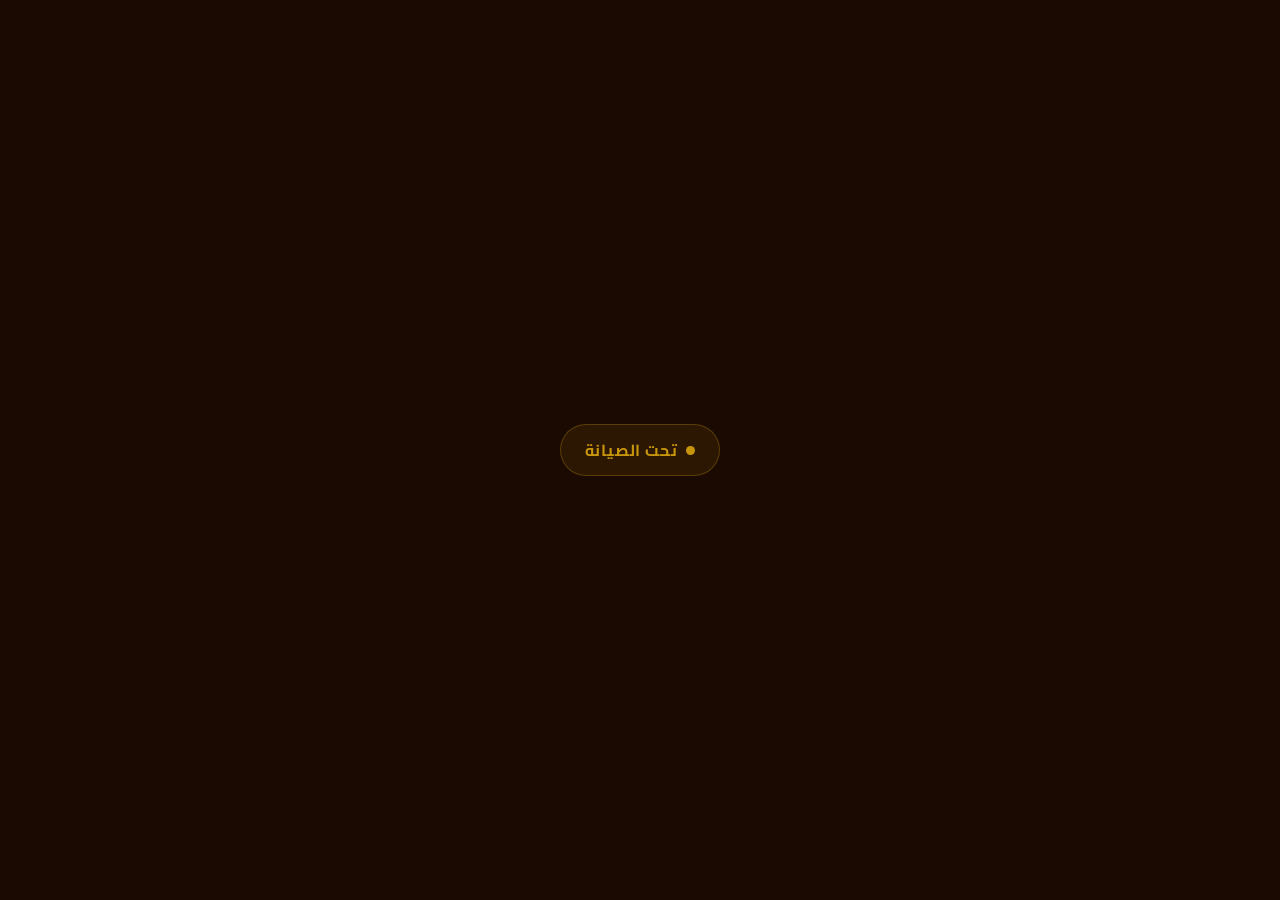
<file: index.html>
<!DOCTYPE html>
<html lang="ar" dir="rtl">
<head>
  <meta charset="UTF-8">
  <meta name="viewport" content="width=device-width, initial-scale=1.0">
  <title>واحة اليمن</title>
  <link href="https://fonts.googleapis.com/css2?family=Cairo:wght@700&display=swap" rel="stylesheet">
  <style>
    * { margin: 0; padding: 0; box-sizing: border-box; }
    body {
      background: #1a0a02;
      min-height: 100vh;
      display: flex;
      align-items: center;
      justify-content: center;
      font-family: 'Cairo', sans-serif;
    }
    .badge {
      display: inline-flex;
      align-items: center;
      gap: 9px;
      background: rgba(200,150,12,0.1);
      border: 1px solid rgba(200,150,12,0.3);
      border-radius: 30px;
      padding: 10px 24px;
      font-size: 1rem;
      color: #C8960C;
      font-weight: 700;
      letter-spacing: 0.05em;
    }
    .dot {
      width: 9px;
      height: 9px;
      border-radius: 50%;
      background: #C8960C;
      animation: pulse 1.8s ease-in-out infinite;
    }
    @keyframes pulse {
      0%, 100% { opacity: 1; transform: scale(1); }
      50%       { opacity: 0.3; transform: scale(0.6); }
    }
  </style>
</head>
<body>
  <div class="badge">
    <span class="dot"></span>
    تحت الصيانة
  </div>
</body>
</html>
</file>
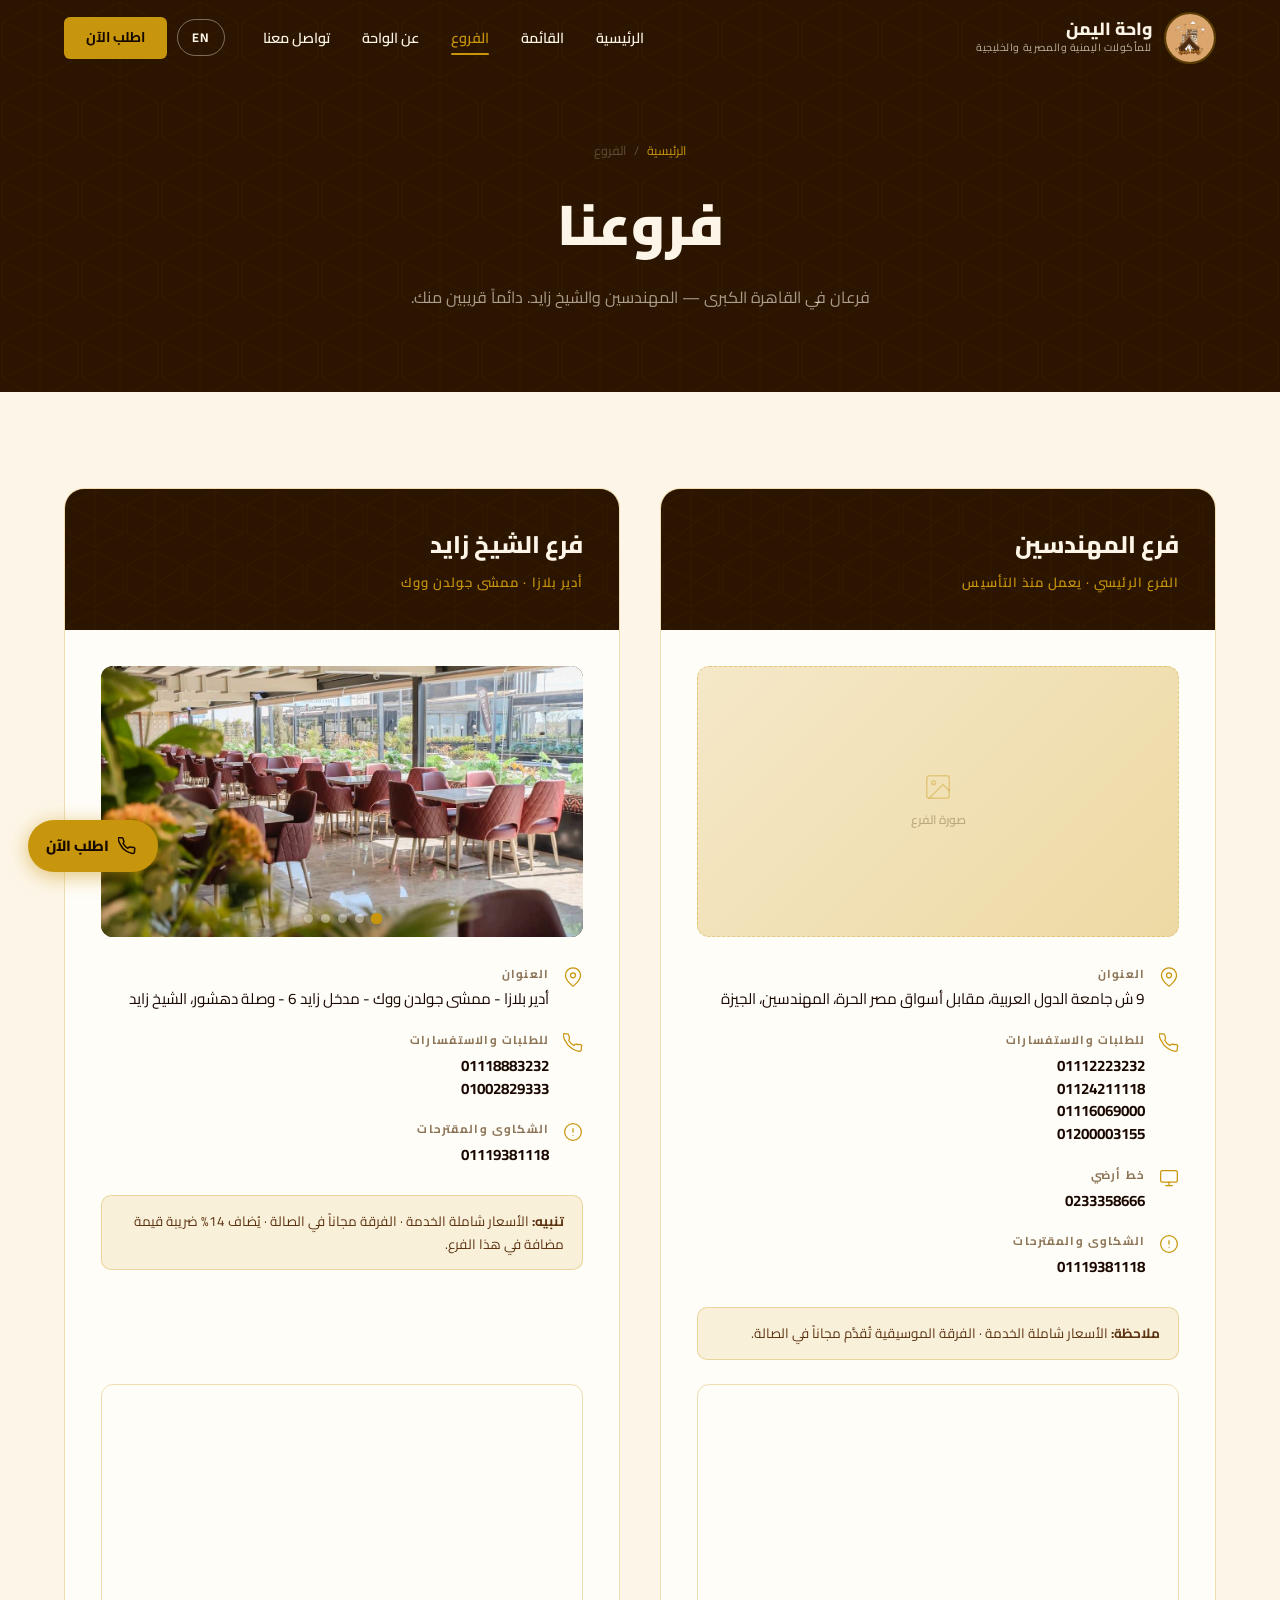
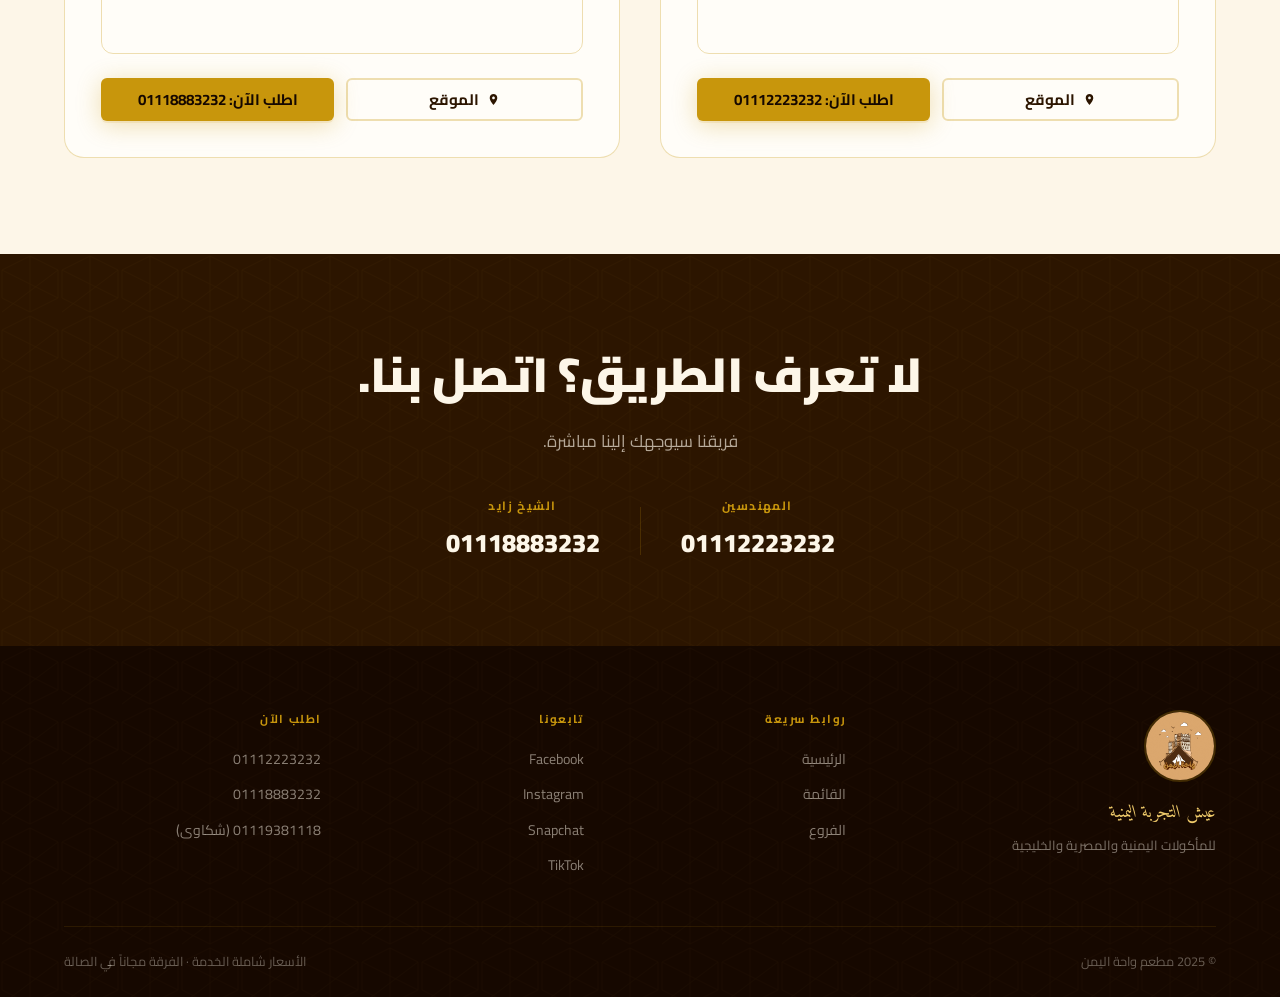
<file: branches.html>
<!DOCTYPE html>
<html lang="ar" dir="rtl">
<head>
  <meta charset="UTF-8">
  <meta name="viewport" content="width=device-width, initial-scale=1.0">
  <meta name="description" content="فروع واحة اليمن — فرع المهندسين والشيخ زايد. عناوين وأرقام هواتف واتجاهات خرائط.">
  <meta property="og:title" content="فروع واحة اليمن - Wahet Al Yemen Branches">
  <meta property="og:description" content="فرعان في القاهرة الكبرى — المهندسين والشيخ زايد. عناوين وأرقام هواتف وخرائط.">
  <meta property="og:type" content="restaurant">
  <meta property="og:url" content="https://wahetalyemen.github.io/wy/branches.html">
  <meta property="og:image" content="https://wahetalyemen.github.io/wy/photos/5.jpeg">
  <meta property="og:image:alt" content="واحة اليمن - مطعم المأكولات اليمنية والمصرية والخليجية">
  <meta property="og:site_name" content="واحة اليمن - Wahet Al Yemen">
  <meta name="twitter:card" content="summary">
  <meta name="twitter:image" content="https://wahetalyemen.github.io/wy/photos/5.jpeg">
  <title>الفروع — واحة اليمن</title>
  <link rel="preconnect" href="https://fonts.googleapis.com">
  <link rel="preconnect" href="https://fonts.gstatic.com" crossorigin>
  <link href="https://fonts.googleapis.com/css2?family=Cairo:wght@300;400;500;600;700;800;900&family=Amiri:wght@400;700&display=swap" rel="stylesheet">
  <link rel="stylesheet" href="css/style.css">
</head>
<body>

  <!-- NAVBAR -->
  <nav class="navbar scrolled" id="navbar">
    <div class="container nav-container">
      <a href="index.html" class="nav-logo">
        <img src="brand_assets/263050197_102917078909985_2041387502624040699_n (1).jpg" alt="واحة اليمن" class="logo-img">
        <div class="logo-text">
          <span class="logo-name" data-en="Wahet Al Yemen">واحة اليمن</span>
          <span class="logo-sub" data-en="Yemeni · Egyptian · Gulf">للمأكولات اليمنية والمصرية والخليجية</span>
        </div>
      </a>
      <ul class="nav-links">
        <li><a href="index.html" class="nav-link" data-en="Home">الرئيسية</a></li>
        <li><a href="menu.html" class="nav-link" data-en="Menu">القائمة</a></li>
        <li><a href="branches.html" class="nav-link active" data-en="Branches">الفروع</a></li>
        <li><a href="index.html#about" class="nav-link" data-en="About">عن الواحة</a></li>
        <li><a href="index.html#contact" class="nav-link" data-en="Contact">تواصل معنا</a></li>
      </ul>
      <div class="nav-actions">
        <button class="lang-toggle" id="langToggle">EN</button>
        <a href="tel:01112223232" class="nav-cta" data-en="Order Now" data-order-modal>اطلب الآن</a>
        <button class="hamburger" id="hamburger" aria-label="القائمة">
          <span></span><span></span><span></span>
        </button>
      </div>
    </div>
    <div class="mobile-menu" id="mobileMenu">
      <ul class="mobile-nav-links">
        <li><a href="index.html" data-en="Home">الرئيسية</a></li>
        <li><a href="menu.html" data-en="Menu">القائمة</a></li>
        <li><a href="branches.html" data-en="Branches">الفروع</a></li>
        <li><a href="index.html#about" data-en="About">عن الواحة</a></li>
        <li><a href="index.html#contact" data-en="Contact">تواصل معنا</a></li>
      </ul>
      <div class="mobile-nav-cta">
        <a href="tel:01112223232" class="btn btn-gold">المهندسين: 01112223232</a>
        <a href="tel:01118883232" class="btn btn-outline">الشيخ زايد: 01118883232</a>
      </div>
    </div>
  </nav>

  <!-- PAGE HERO -->
  <div class="page-hero">
    <div class="page-hero-content container">
      <div class="page-hero-breadcrumb">
        <a href="index.html" data-en="Home">الرئيسية</a>
        <span>/</span>
        <span data-en="Branches">الفروع</span>
      </div>
      <h1 data-en="Our Branches">فروعنا</h1>
      <p data-en="Two locations across Greater Cairo — Mohandessin and Sheikh Zayed. Always close to you.">فرعان في القاهرة الكبرى — المهندسين والشيخ زايد. دائماً قريبين منك.</p>
    </div>
  </div>

  <!-- BRANCHES CONTENT -->
  <section class="section branches-page">
    <div class="container">

      <div class="branches-full-grid">

        <!-- BRANCH 1: MOHANDESSIN -->
        <div class="branch-full-card">
          <div class="branch-full-header">
            <h2 data-en="Mohandessin Branch">فرع المهندسين</h2>
            <p class="branch-full-sub" data-en="Main Branch · Operating Since Founding">الفرع الرئيسي · يعمل منذ التأسيس</p>
          </div>
          <div class="branch-full-body">
            <div class="branch-photo-slot" style="margin-bottom:28px">
              <div class="branch-photo-placeholder">
                <svg width="32" height="32" viewBox="0 0 24 24" fill="none" stroke="currentColor" stroke-width="1.2" stroke-linecap="round" stroke-linejoin="round"><rect x="3" y="3" width="18" height="18" rx="2"/><circle cx="8.5" cy="8.5" r="1.5"/><polyline points="21 15 16 10 5 21"/></svg>
                <span data-en="Branch Photo">صورة الفرع</span>
              </div>
            </div>

            <div class="branch-info-list">
              <div class="branch-info-item">
                <svg width="20" height="20" viewBox="0 0 24 24" fill="none" stroke="currentColor" stroke-width="1.5" stroke-linecap="round" stroke-linejoin="round"><path d="M21 10c0 7-9 13-9 13s-9-6-9-13a9 9 0 0118 0z"/><circle cx="12" cy="10" r="3"/></svg>
                <div>
                  <strong data-en="Address">العنوان</strong>
                  <span data-en="9 Arab League St., opposite Free Egypt Markets, Mohandessin, Giza">9 ش جامعة الدول العربية، مقابل أسواق مصر الحرة، المهندسين، الجيزة</span>
                </div>
              </div>

              <div class="branch-info-item">
                <svg width="20" height="20" viewBox="0 0 24 24" fill="none" stroke="currentColor" stroke-width="1.5" stroke-linecap="round" stroke-linejoin="round"><path d="M22 16.92v3a2 2 0 01-2.18 2 19.79 19.79 0 01-8.63-3.07A19.5 19.5 0 013.07 9.81a19.79 19.79 0 01-3.07-8.67A2 2 0 012 1h3a2 2 0 012 1.72c.13.96.36 1.9.7 2.81a2 2 0 01-.45 2.11L6.91 8.92a16 16 0 006.17 6.17l1.27-1.27a2 2 0 012.11-.45c.91.34 1.85.57 2.81.7A2 2 0 0122 16.92z"/></svg>
                <div>
                  <strong data-en="Order & Inquiries">للطلبات والاستفسارات</strong>
                  <a href="tel:01112223232">01112223232</a>
                  <a href="tel:01124211118">01124211118</a>
                  <a href="tel:01116069000">01116069000</a>
                  <a href="tel:01200003155">01200003155</a>
                </div>
              </div>

              <div class="branch-info-item">
                <svg width="20" height="20" viewBox="0 0 24 24" fill="none" stroke="currentColor" stroke-width="1.5" stroke-linecap="round" stroke-linejoin="round"><rect x="2" y="3" width="20" height="14" rx="2"/><line x1="8" y1="21" x2="16" y2="21"/><line x1="12" y1="17" x2="12" y2="21"/></svg>
                <div>
                  <strong data-en="Landline">خط أرضي</strong>
                  <a href="tel:0233358666">0233358666</a>
                </div>
              </div>

              <div class="branch-info-item">
                <svg width="20" height="20" viewBox="0 0 24 24" fill="none" stroke="currentColor" stroke-width="1.5" stroke-linecap="round" stroke-linejoin="round"><circle cx="12" cy="12" r="10"/><line x1="12" y1="8" x2="12" y2="12"/><line x1="12" y1="16" x2="12.01" y2="16"/></svg>
                <div>
                  <strong data-en="Complaints & Suggestions">الشكاوى والمقترحات</strong>
                  <a href="tel:01119381118">01119381118</a>
                </div>
              </div>
            </div>

            <div class="branch-note-box">
              <strong data-en="Please note:">ملاحظة:</strong>
              <span data-en=" Prices include service · Live band provided free in the dining hall."> الأسعار شاملة الخدمة · الفرقة الموسيقية تُقدَّم مجاناً في الصالة.</span>
            </div>

            <div class="map-embed">
              <iframe
                src="https://www.google.com/maps/embed?pb=!1m18!1m12!1m3!1d3453.68!2d31.1956167!3d30.0472196!2m3!1f0!2f0!3f0!3m2!1i1024!2i768!4f13.1!3m3!1m2!1s0x145841615701e7ad%3A0xed24c1d70f12d3b!2z2YXYt9ix2Yog2YjYp9Mh2K_YqSDYp9mE2YrZhdk!5e0!3m2!1sar!2seg!4v1234567890"
                allowfullscreen=""
                loading="lazy"
                referrerpolicy="no-referrer-when-downgrade"
                title="موقع فرع المهندسين">
              </iframe>
            </div>

            <div class="branch-full-actions">
              <a href="https://www.google.com/maps/place/%D9%85%D8%B7%D8%B9%D9%85+%D9%88%D8%A7%D8%AD%D8%A9+%D8%A7%D9%84%D9%8A%D9%85%D9%86%E2%80%AD/@30.0472196,31.1956167,17z" target="_blank" rel="noopener" class="btn btn-outline" data-en="Location"><svg width="13" height="13" viewBox="0 0 24 24" fill="currentColor" style="flex-shrink:0"><path d="M12 2C8.13 2 5 5.13 5 9c0 5.25 7 13 7 13s7-7.75 7-13c0-3.87-3.13-7-7-7zm0 9.5c-1.38 0-2.5-1.12-2.5-2.5s1.12-2.5 2.5-2.5 2.5 1.12 2.5 2.5-1.12 2.5-2.5 2.5z"/></svg> الموقع</a>
              <a href="tel:01112223232" class="btn btn-gold" data-en="Order Now" data-order-modal="mohandessin">اطلب الآن: 01112223232</a>
            </div>
          </div>
        </div>

        <!-- BRANCH 2: SHEIKH ZAYED -->
        <div class="branch-full-card">
          <div class="branch-full-header">
            <h2 data-en="Sheikh Zayed Branch">فرع الشيخ زايد</h2>
            <p class="branch-full-sub" data-en="Adeer Plaza · Golden Walk">أدير بلازا · ممشى جولدن ووك</p>
          </div>
          <div class="branch-full-body">
            <div class="branch-slideshow">
              <div class="slideshow-slide active"><img src="photos/1.jpeg" alt="واحة اليمن - الصالة الرئيسية" loading="lazy"></div>
              <div class="slideshow-slide"><img src="photos/2.jpeg" alt="واحة اليمن - جلسات مميزة" loading="lazy"></div>
              <div class="slideshow-slide"><img src="photos/3.jpeg" alt="واحة اليمن - غرفة خاصة" loading="lazy"></div>
              <div class="slideshow-slide"><img src="photos/5.jpeg" alt="واحة اليمن - فرع الشيخ زايد" loading="lazy"></div>
              <div class="slideshow-slide"><img src="photos/WhatsApp Image 2026-05-17 at 1.52.14 PM.jpeg" alt="واحة اليمن - الشيخ زايد" loading="lazy"></div>
              <div class="slideshow-dots">
                <button class="slideshow-dot active" data-index="0" aria-label="صورة 1"></button>
                <button class="slideshow-dot" data-index="1" aria-label="صورة 2"></button>
                <button class="slideshow-dot" data-index="2" aria-label="صورة 3"></button>
                <button class="slideshow-dot" data-index="3" aria-label="صورة 4"></button>
                <button class="slideshow-dot" data-index="4" aria-label="صورة 5"></button>
              </div>
              <button class="slideshow-prev" aria-label="السابق"><svg width="16" height="16" viewBox="0 0 24 24" fill="none" stroke="currentColor" stroke-width="2"><polyline points="15 18 9 12 15 6"/></svg></button>
              <button class="slideshow-next" aria-label="التالي"><svg width="16" height="16" viewBox="0 0 24 24" fill="none" stroke="currentColor" stroke-width="2"><polyline points="9 18 15 12 9 6"/></svg></button>
            </div>

            <div class="branch-info-list">
              <div class="branch-info-item">
                <svg width="20" height="20" viewBox="0 0 24 24" fill="none" stroke="currentColor" stroke-width="1.5" stroke-linecap="round" stroke-linejoin="round"><path d="M21 10c0 7-9 13-9 13s-9-6-9-13a9 9 0 0118 0z"/><circle cx="12" cy="10" r="3"/></svg>
                <div>
                  <strong data-en="Address">العنوان</strong>
                  <span data-en="Adeer Plaza - Golden Walk Entrance - Zayed 6 - Dahshur Link, Sheikh Zayed">أدير بلازا - ممشى جولدن ووك - مدخل زايد 6 - وصلة دهشور، الشيخ زايد</span>
                </div>
              </div>

              <div class="branch-info-item">
                <svg width="20" height="20" viewBox="0 0 24 24" fill="none" stroke="currentColor" stroke-width="1.5" stroke-linecap="round" stroke-linejoin="round"><path d="M22 16.92v3a2 2 0 01-2.18 2 19.79 19.79 0 01-8.63-3.07A19.5 19.5 0 013.07 9.81a19.79 19.79 0 01-3.07-8.67A2 2 0 012 1h3a2 2 0 012 1.72c.13.96.36 1.9.7 2.81a2 2 0 01-.45 2.11L6.91 8.92a16 16 0 006.17 6.17l1.27-1.27a2 2 0 012.11-.45c.91.34 1.85.57 2.81.7A2 2 0 0122 16.92z"/></svg>
                <div>
                  <strong data-en="Order & Inquiries">للطلبات والاستفسارات</strong>
                  <a href="tel:01118883232">01118883232</a>
                  <a href="tel:01002829333">01002829333</a>
                </div>
              </div>

              <div class="branch-info-item">
                <svg width="20" height="20" viewBox="0 0 24 24" fill="none" stroke="currentColor" stroke-width="1.5" stroke-linecap="round" stroke-linejoin="round"><circle cx="12" cy="12" r="10"/><line x1="12" y1="8" x2="12" y2="12"/><line x1="12" y1="16" x2="12.01" y2="16"/></svg>
                <div>
                  <strong data-en="Complaints & Suggestions">الشكاوى والمقترحات</strong>
                  <a href="tel:01119381118">01119381118</a>
                </div>
              </div>
            </div>

            <div class="branch-note-box">
              <strong data-en="Important:">تنبيه:</strong>
              <span data-en=" Prices include service · Live band free in dining hall · 14% VAT is added at this branch."> الأسعار شاملة الخدمة · الفرقة مجاناً في الصالة · يُضاف 14% ضريبة قيمة مضافة في هذا الفرع.</span>
            </div>

            <div class="map-embed">
              <iframe
                src="https://www.google.com/maps/embed?pb=!1m18!1m12!1m3!1d3453.9!2d30.9456469!3d30.0522443!2m3!1f0!2f0!3f0!3m2!1i1024!2i768!4f13.1!3m3!1m2!1s0x145859a5fa116641%3A0x96ba203a41ef1a69!2z2YXYt9ix2Yog2YjYp9Mh2K_YqSDYp9mE2YrZhdk!5e0!3m2!1sar!2seg!4v1234567891"
                allowfullscreen=""
                loading="lazy"
                referrerpolicy="no-referrer-when-downgrade"
                title="موقع فرع الشيخ زايد">
              </iframe>
            </div>

            <div class="branch-full-actions">
              <a href="https://www.google.com/maps/place/%D9%85%D8%B7%D8%B9%D9%85+%D9%88%D8%A7%D8%AD%D8%A9+%D8%A7%D9%84%D9%8A%D9%85%D9%86+-+%D9%81%D8%B1%D8%B9+%D8%A7%D9%84%D8%B4%D9%8A%D8%AE+%D8%B2%D8%A7%D9%8A%D8%AF%E2%80%AD/@30.0522489,30.9482218,17z" target="_blank" rel="noopener" class="btn btn-outline" data-en="Location"><svg width="13" height="13" viewBox="0 0 24 24" fill="currentColor" style="flex-shrink:0"><path d="M12 2C8.13 2 5 5.13 5 9c0 5.25 7 13 7 13s7-7.75 7-13c0-3.87-3.13-7-7-7zm0 9.5c-1.38 0-2.5-1.12-2.5-2.5s1.12-2.5 2.5-2.5 2.5 1.12 2.5 2.5-1.12 2.5-2.5 2.5z"/></svg> الموقع</a>
              <a href="tel:01118883232" class="btn btn-gold" data-en="Order Now" data-order-modal="sheikh-zayed">اطلب الآن: 01118883232</a>
            </div>
          </div>
        </div>

      </div>

    </div>
  </section>

  <!-- CTA BANNER -->
  <section class="section-cta-banner">
    <div class="cta-pattern"></div>
    <div class="container cta-content">
      <h2 data-en="Can't Find Us? Call Us.">لا تعرف الطريق؟ اتصل بنا.</h2>
      <p data-en="Our team will guide you straight to us.">فريقنا سيوجهك إلينا مباشرة.</p>
      <div class="cta-phones">
        <div class="cta-phone-group">
          <span class="cta-phone-label" data-en="Mohandessin">المهندسين</span>
          <a href="tel:01112223232" class="cta-phone-number">01112223232</a>
        </div>
        <div class="cta-divider"></div>
        <div class="cta-phone-group">
          <span class="cta-phone-label" data-en="Sheikh Zayed">الشيخ زايد</span>
          <a href="tel:01118883232" class="cta-phone-number">01118883232</a>
        </div>
      </div>
    </div>
  </section>

  <!-- FOOTER -->
  <footer class="footer">
    <div class="footer-pattern"></div>
    <div class="container footer-content">
      <div class="footer-main">
        <div class="footer-brand">
          <img src="brand_assets/263050197_102917078909985_2041387502624040699_n (1).jpg" alt="واحة اليمن" class="footer-logo">
          <p class="footer-tagline" data-en="Live the Yemeni Experience">عيش التجربة اليمنية</p>
          <p class="footer-desc" data-en="Yemeni · Egyptian · Gulf Cuisine">للمأكولات اليمنية والمصرية والخليجية</p>
        </div>
        <div class="footer-links-col">
          <h4 data-en="Quick Links">روابط سريعة</h4>
          <ul>
            <li><a href="index.html" data-en="Home">الرئيسية</a></li>
            <li><a href="menu.html" data-en="Menu">القائمة</a></li>
            <li><a href="branches.html" data-en="Branches">الفروع</a></li>
          </ul>
        </div>
        <div class="footer-links-col">
          <h4 data-en="Follow Us">تابعونا</h4>
          <ul>
            <li><a href="https://www.facebook.com/wahetyemen/" target="_blank" rel="noopener">Facebook</a></li>
            <li><a href="https://www.instagram.com/WahetYemen" target="_blank" rel="noopener">Instagram</a></li>
            <li><a href="https://www.snapchat.com/@wahetelyemen" target="_blank" rel="noopener">Snapchat</a></li>
            <li><a href="https://www.tiktok.com/@wahetyemen" target="_blank" rel="noopener">TikTok</a></li>
          </ul>
        </div>
        <div class="footer-links-col">
          <h4 data-en="Order Now">اطلب الآن</h4>
          <ul>
            <li><a href="tel:01112223232">01112223232</a></li>
            <li><a href="tel:01118883232">01118883232</a></li>
            <li><a href="tel:01119381118">01119381118 (شكاوى)</a></li>
          </ul>
        </div>
      </div>
      <div class="footer-bottom">
        <p>&copy; 2025 <span data-en="Wahet Al Yemen Restaurant">مطعم واحة اليمن</span></p>
        <p class="footer-note" data-en="Prices include service · Live band free in dining hall">الأسعار شاملة الخدمة · الفرقة مجاناً في الصالة</p>
      </div>
    </div>
  </footer>

  <a href="tel:01112223232" class="floating-order" data-order-modal aria-label="اطلب الآن">
    <svg width="18" height="18" viewBox="0 0 24 24" fill="none" stroke="currentColor" stroke-width="2" stroke-linecap="round" stroke-linejoin="round"><path d="M22 16.92v3a2 2 0 01-2.18 2 19.79 19.79 0 01-8.63-3.07A19.5 19.5 0 013.07 9.81a19.79 19.79 0 01-3.07-8.67A2 2 0 012 1h3a2 2 0 012 1.72c.13.96.36 1.9.7 2.81a2 2 0 01-.45 2.11L6.91 8.92a16 16 0 006.17 6.17l1.27-1.27a2 2 0 012.11-.45c.91.34 1.85.57 2.81.7A2 2 0 0122 16.92z"/></svg>
    <span data-en="Order Now">اطلب الآن</span>
  </a>
  <button class="back-to-top" id="backToTop" aria-label="العودة للأعلى">
    <svg width="18" height="18" viewBox="0 0 24 24" fill="none" stroke="currentColor" stroke-width="2.5" stroke-linecap="round" stroke-linejoin="round"><path d="M18 15l-6-6-6 6"/></svg>
  </button>

  <!-- ==================== ORDER MODAL ==================== -->
  <div id="orderModal" class="order-modal" role="dialog" aria-modal="true" aria-labelledby="orderModalTitle">
    <div class="order-modal-backdrop"></div>
    <div class="order-modal-dialog">
      <div class="order-step" id="orderStep1">
        <div class="order-modal-header">
          <button class="order-modal-close" aria-label="إغلاق">
            <svg width="14" height="14" viewBox="0 0 24 24" fill="none" stroke="currentColor" stroke-width="2.5" stroke-linecap="round"><line x1="18" y1="6" x2="6" y2="18"/><line x1="6" y1="6" x2="18" y2="18"/></svg>
          </button>
          <h2 id="orderModalTitle" data-en="How would you like to order?">كيف تريد أن تطلب؟</h2>
          <p data-en="Choose your preferred way to reach us">اختر الطريقة المفضلة لديك</p>
        </div>
        <div class="order-modal-body">
          <div class="order-method-grid">
            <button class="order-method-btn" id="btnCallMethod">
              <div class="order-method-icon call-icon">
                <svg width="26" height="26" viewBox="0 0 24 24" fill="none" stroke="currentColor" stroke-width="1.8" stroke-linecap="round" stroke-linejoin="round"><path d="M22 16.92v3a2 2 0 01-2.18 2 19.79 19.79 0 01-8.63-3.07A19.5 19.5 0 013.07 9.81a19.79 19.79 0 01-3.07-8.67A2 2 0 012 1h3a2 2 0 012 1.72c.13.96.36 1.9.7 2.81a2 2 0 01-.45 2.11L6.91 8.92a16 16 0 006.17 6.17l1.27-1.27a2 2 0 012.11-.45c.91.34 1.85.57 2.81.7A2 2 0 0122 16.92z"/></svg>
              </div>
              <span class="order-method-label" data-en="Call to Order">اتصل للطلب</span>
              <span class="order-method-desc" data-en="Speak directly with our team">تحدث مباشرة مع فريقنا</span>
            </button>
            <button class="order-method-btn" id="btnWhatsappMethod">
              <div class="order-method-icon wa-icon">
                <svg width="26" height="26" viewBox="0 0 24 24" fill="currentColor"><path d="M17.472 14.382c-.297-.149-1.758-.867-2.03-.967-.273-.099-.471-.148-.67.15-.197.297-.767.966-.94 1.164-.173.199-.347.223-.644.075-.297-.15-1.255-.463-2.39-1.475-.883-.788-1.48-1.761-1.653-2.059-.173-.297-.018-.458.13-.606.134-.133.298-.347.446-.52.149-.174.198-.298.298-.497.099-.198.05-.371-.025-.52-.075-.149-.669-1.612-.916-2.207-.242-.579-.487-.5-.669-.51-.173-.008-.371-.01-.57-.01-.198 0-.52.074-.792.372-.272.297-1.04 1.016-1.04 2.479 0 1.462 1.065 2.875 1.213 3.074.149.198 2.096 3.2 5.077 4.487.709.306 1.262.489 1.694.625.712.227 1.36.195 1.871.118.571-.085 1.758-.719 2.006-1.413.248-.694.248-1.289.173-1.413-.074-.124-.272-.198-.57-.347m-5.421 7.403h-.004a9.87 9.87 0 01-5.031-1.378l-.361-.214-3.741.982.998-3.648-.235-.374a9.86 9.86 0 01-1.51-5.26c.001-5.45 4.436-9.884 9.888-9.884 2.64 0 5.122 1.03 6.988 2.898a9.825 9.825 0 012.893 6.994c-.003 5.45-4.437 9.884-9.885 9.884m8.413-18.297A11.815 11.815 0 0012.05 0C5.495 0 .16 5.335.157 11.892c0 2.096.547 4.142 1.588 5.945L.057 24l6.305-1.654a11.882 11.882 0 005.683 1.448h.005c6.554 0 11.89-5.335 11.893-11.893a11.821 11.821 0 00-3.48-8.413z"/></svg>
              </div>
              <span class="order-method-label" data-en="Order via WhatsApp">اطلب عبر واتساب</span>
              <span class="order-method-desc" data-en="Chat with us on WhatsApp">راسلنا على واتساب</span>
            </button>
          </div>
        </div>
      </div>
      <div class="order-step" id="orderStep2" hidden>
        <div class="order-modal-header">
          <button class="order-modal-close" aria-label="إغلاق">
            <svg width="14" height="14" viewBox="0 0 24 24" fill="none" stroke="currentColor" stroke-width="2.5" stroke-linecap="round"><line x1="18" y1="6" x2="6" y2="18"/><line x1="6" y1="6" x2="18" y2="18"/></svg>
          </button>
          <h2 id="orderStep2Title">اختر الفرع</h2>
        </div>
        <div class="order-modal-body">
          <button class="order-modal-back" id="orderModalBack">
            <svg width="15" height="15" viewBox="0 0 24 24" fill="none" stroke="currentColor" stroke-width="2.5" stroke-linecap="round" stroke-linejoin="round"><line x1="19" y1="12" x2="5" y2="12"/><polyline points="12 19 5 12 12 5"/></svg>
            <span data-en="Back">رجوع</span>
          </button>
          <div class="order-branch-list" id="orderBranchList"></div>
        </div>
      </div>
    </div>
  </div>

  <script src="js/main.js"></script>
</body>
</html>
</file>
<file: css/style.css>
/* ============================================================
   WAHET AL YEMEN - واحة اليمن
   Restaurant Website Design System
   ============================================================ */

/* Google Fonts */
@import url('https://fonts.googleapis.com/css2?family=Cairo:wght@300;400;500;600;700;800;900&family=Amiri:wght@400;700&display=swap');

/* ========================
   CSS VARIABLES
======================== */
:root {
  --gold:          #C8960C;
  --gold-light:    #E4B429;
  --gold-pale:     #F0CB6A;
  --gold-dim:      rgba(200, 150, 12, 0.12);
  --gold-border:   rgba(200, 150, 12, 0.3);

  --brown-deep:    #160800;
  --brown-dark:    #2C1500;
  --brown-mid:     #5C3210;
  --brown-light:   #8B5A2B;
  --brown-soft:    #B8865A;

  --cream:         #FDF6E8;
  --cream-mid:     #F5E8C8;
  --cream-dark:    #EDD9A3;
  --off-white:     #FFFDF8;

  --text-dark:     #1A0800;
  --text-mid:      #5C3210;
  --text-light:    #8B7355;
  --text-pale:     #BEA882;

  --white:         #FFFFFF;

  --shadow-xs:  0 1px 4px rgba(26, 8, 0, 0.06);
  --shadow-sm:  0 2px 10px rgba(26, 8, 0, 0.09);
  --shadow-md:  0 4px 24px rgba(26, 8, 0, 0.13);
  --shadow-lg:  0 8px 48px rgba(26, 8, 0, 0.18);
  --shadow-xl:  0 16px 64px rgba(26, 8, 0, 0.22);
  --shadow-gold: 0 4px 24px rgba(200, 150, 12, 0.3);

  --font:       'Cairo', sans-serif;
  --font-serif: 'Amiri', serif;

  --nav-h:      76px;
  --container:  1200px;

  --ease-out:   cubic-bezier(0.22, 1, 0.36, 1);
  --ease-in:    cubic-bezier(0.64, 0, 0.78, 0);
  --ease:       cubic-bezier(0.4, 0, 0.2, 1);
}

/* ========================
   RESET & BASE
======================== */
*, *::before, *::after { box-sizing: border-box; margin: 0; padding: 0; }

html {
  scroll-behavior: smooth;
  font-size: 16px;
  -webkit-text-size-adjust: 100%;
}

body {
  font-family: var(--font);
  color: var(--text-dark);
  background: var(--cream);
  direction: rtl;
  text-align: right;
  line-height: 1.7;
  overflow-x: hidden;
}

body.en {
  direction: ltr;
  text-align: left;
}

img { display: block; max-width: 100%; height: auto; }
a { color: inherit; text-decoration: none; }
ul { list-style: none; }
button { border: none; background: none; cursor: pointer; font-family: inherit; }
input, textarea, select { font-family: inherit; }

/* Custom Scrollbar */
::-webkit-scrollbar { width: 6px; }
::-webkit-scrollbar-track { background: var(--cream); }
::-webkit-scrollbar-thumb { background: var(--gold-border); border-radius: 3px; }
::-webkit-scrollbar-thumb:hover { background: var(--gold); }

/* Number styling — always Western */
.price, .stat-number, time, .phone { font-variant-numeric: normal; font-feature-settings: "tnum"; }

/* ========================
   LAYOUT UTILITIES
======================== */
.container {
  max-width: var(--container);
  margin: 0 auto;
  padding: 0 24px;
}

.section {
  padding: 96px 0;
}

.section-sm { padding: 64px 0; }

.section-header {
  text-align: center;
  margin-bottom: 64px;
}

.section-tag {
  display: inline-block;
  font-size: 0.8rem;
  font-weight: 700;
  letter-spacing: 0.15em;
  text-transform: uppercase;
  color: var(--gold);
  background: var(--gold-dim);
  border: 1px solid var(--gold-border);
  padding: 6px 20px;
  border-radius: 100px;
  margin-bottom: 16px;
}

.section-title {
  font-size: clamp(1.75rem, 3.5vw, 2.5rem);
  font-weight: 800;
  color: var(--brown-dark);
  line-height: 1.3;
  margin-bottom: 16px;
}

.section-subtitle {
  font-size: 1.05rem;
  color: var(--text-light);
  max-width: 540px;
  margin: 0 auto;
}

/* Dark section overrides */
.section-dark .section-tag { background: rgba(255,255,255,0.1); border-color: rgba(255,255,255,0.2); color: var(--gold-pale); }
.section-dark .section-title { color: var(--cream); }
.section-dark .section-subtitle { color: rgba(253,246,232,0.7); }

/* ========================
   BUTTONS
======================== */
.btn {
  display: inline-flex;
  align-items: center;
  gap: 8px;
  padding: 12px 28px;
  border-radius: 6px;
  font-family: var(--font);
  font-weight: 700;
  font-size: 0.95rem;
  line-height: 1;
  transition: all 0.25s var(--ease);
  white-space: nowrap;
  cursor: pointer;
}

.btn-lg { padding: 16px 36px; font-size: 1rem; }
.btn-sm { padding: 8px 18px; font-size: 0.85rem; }

.btn-gold {
  background: var(--gold);
  color: var(--brown-deep);
  box-shadow: 0 2px 0 var(--gold-dim), var(--shadow-gold);
}
.btn-gold:hover {
  background: var(--gold-light);
  transform: translateY(-2px);
  box-shadow: 0 6px 24px rgba(200, 150, 12, 0.45);
}

.btn-outline {
  background: transparent;
  color: var(--brown-dark);
  border: 2px solid var(--gold-border);
}
.btn-outline:hover {
  border-color: var(--gold);
  color: var(--gold);
  transform: translateY(-2px);
}

.btn-outline-light {
  background: transparent;
  color: var(--cream);
  border: 2px solid rgba(253,246,232,0.4);
}
.btn-outline-light:hover {
  border-color: var(--cream);
  background: rgba(253,246,232,0.1);
  transform: translateY(-2px);
}

.btn-dark {
  background: var(--brown-dark);
  color: var(--cream);
}
.btn-dark:hover {
  background: var(--brown-mid);
  transform: translateY(-2px);
}

/* ========================
   DECORATIVE PATTERN SVG
======================== */
.geo-pattern {
  background-image: url("data:image/svg+xml,%3Csvg xmlns='http://www.w3.org/2000/svg' width='60' height='60' viewBox='0 0 60 60'%3E%3Cg fill='none' stroke='%23C8960C' stroke-width='0.6' opacity='0.12'%3E%3Cpolygon points='30,2 58,16 58,44 30,58 2,44 2,16'/%3E%3Cpolygon points='30,10 50,20 50,40 30,50 10,40 10,20'/%3E%3Cline x1='30' y1='2' x2='30' y2='58'/%3E%3Cline x1='2' y1='16' x2='58' y2='44'/%3E%3Cline x1='58' y1='16' x2='2' y2='44'/%3E%3C/g%3E%3C/svg%3E");
}

/* ========================
   NAVIGATION
======================== */
.navbar {
  position: fixed;
  top: 0;
  inset-inline: 0;
  z-index: 1000;
  height: var(--nav-h);
  transition: background 0.4s var(--ease), box-shadow 0.4s var(--ease);
}

.navbar.scrolled {
  background: rgba(253, 246, 232, 0.97);
  backdrop-filter: blur(12px);
  -webkit-backdrop-filter: blur(12px);
  box-shadow: var(--shadow-md);
}

.nav-container {
  height: 100%;
  display: flex;
  align-items: center;
  gap: 24px;
}

.nav-logo {
  display: flex;
  align-items: center;
  gap: 12px;
  flex-shrink: 0;
}

.logo-img {
  width: 52px;
  height: 52px;
  object-fit: cover;
  border-radius: 50%;
  border: 2px solid var(--gold-border);
}

.logo-text { display: flex; flex-direction: column; }
.logo-name {
  font-size: 1.1rem;
  font-weight: 800;
  color: var(--brown-dark);
  line-height: 1.1;
}
.logo-sub {
  font-size: 0.65rem;
  color: var(--text-light);
  font-weight: 500;
  letter-spacing: 0.05em;
}
.navbar.scrolled .logo-name { color: var(--brown-dark); }

/* On transparent navbar (hero), logo text should be light */
.navbar:not(.scrolled) .logo-name { color: var(--cream); }
.navbar:not(.scrolled) .logo-sub { color: rgba(253,246,232,0.65); }

.nav-links {
  display: flex;
  align-items: center;
  gap: 4px;
  margin-inline-start: auto;
}

.nav-link {
  padding: 8px 14px;
  font-size: 0.9rem;
  font-weight: 600;
  color: var(--cream);
  border-radius: 6px;
  transition: color 0.2s, background 0.2s;
  position: relative;
}

.navbar.scrolled .nav-link { color: var(--text-mid); }

.nav-link::after {
  content: '';
  position: absolute;
  bottom: 4px;
  inset-inline: 14px;
  height: 2px;
  background: var(--gold);
  border-radius: 1px;
  transform: scaleX(0);
  transition: transform 0.25s var(--ease);
}

.nav-link:hover::after,
.nav-link.active::after { transform: scaleX(1); }

.nav-link:hover { color: var(--gold); }
.nav-link.active { color: var(--gold); }

.nav-actions {
  display: flex;
  align-items: center;
  gap: 10px;
  flex-shrink: 0;
}

.lang-toggle {
  padding: 6px 14px;
  border-radius: 100px;
  border: 1.5px solid rgba(253,246,232,0.4);
  color: var(--cream);
  font-size: 0.78rem;
  font-weight: 700;
  letter-spacing: 0.1em;
  transition: all 0.2s;
}
.navbar.scrolled .lang-toggle { border-color: var(--gold-border); color: var(--text-mid); }
.lang-toggle:hover { background: var(--gold); color: var(--brown-deep); border-color: var(--gold); }

.nav-cta {
  display: inline-flex;
  align-items: center;
  padding: 9px 22px;
  background: var(--gold);
  color: var(--brown-deep);
  font-weight: 700;
  font-size: 0.88rem;
  border-radius: 6px;
  transition: all 0.25s var(--ease);
}
.nav-cta:hover {
  background: var(--gold-light);
  transform: translateY(-1px);
  box-shadow: var(--shadow-gold);
}

.hamburger {
  display: none;
  flex-direction: column;
  gap: 5px;
  padding: 6px;
}
.hamburger span {
  display: block;
  width: 22px;
  height: 2px;
  background: var(--cream);
  border-radius: 1px;
  transition: all 0.3s var(--ease);
}
.navbar.scrolled .hamburger span { background: var(--brown-dark); }
.hamburger.open span:nth-child(1) { transform: rotate(45deg) translate(5px, 5px); }
.hamburger.open span:nth-child(2) { opacity: 0; transform: scaleX(0); }
.hamburger.open span:nth-child(3) { transform: rotate(-45deg) translate(5px, -5px); }

/* Mobile Menu */
.mobile-menu {
  display: none;
  position: fixed;
  top: var(--nav-h);
  inset-inline: 0;
  background: rgba(253,246,232,0.99);
  backdrop-filter: blur(16px);
  -webkit-backdrop-filter: blur(16px);
  padding: 24px;
  border-bottom: 1px solid var(--gold-border);
  box-shadow: var(--shadow-lg);
  transform: translateY(-20px);
  opacity: 0;
  transition: all 0.35s var(--ease-out);
  pointer-events: none;
}

.mobile-menu.open {
  display: block;
  transform: translateY(0);
  opacity: 1;
  pointer-events: all;
}

.mobile-nav-links { margin-bottom: 24px; }
.mobile-nav-links li { border-bottom: 1px solid var(--gold-border); }
.mobile-nav-links a {
  display: block;
  padding: 14px 4px;
  font-size: 1rem;
  font-weight: 700;
  color: var(--text-dark);
  transition: color 0.2s;
}
.mobile-nav-links a:hover { color: var(--gold); }

.mobile-nav-cta {
  display: flex;
  flex-direction: column;
  gap: 10px;
}
.mobile-nav-cta .btn { width: 100%; justify-content: center; }

/* ========================
   HERO SECTION
======================== */
.hero {
  position: relative;
  height: 100vh;
  height: 100dvh; /* modern browsers: true visible height on mobile */
  min-height: 560px;
  display: flex;
  align-items: center;
  overflow: hidden;
  /* Photo shows behind video while it loads, and on iOS if video pauses */
  background: #1A0A02 url('../photos/5.jpeg') center 30% / cover no-repeat;
}

.hero-bg {
  position: absolute;
  inset: 0;
  z-index: 0;
}

/* YouTube background video */
.hero-yt-wrap {
  position: absolute;
  inset: 0;
  z-index: 0;
  overflow: hidden;
  pointer-events: none;
}
.hero-yt-wrap video {
  /* reliable full-cover technique for all browsers incl. iOS Safari */
  position: absolute;
  top: 50%;
  left: 50%;
  min-width: 100%;
  min-height: 100%;
  width: auto;
  height: auto;
  transform: translate(-50%, -50%);
  object-fit: cover;
  pointer-events: none;
}

/* Dark tint + Yemeni color grading over the video */
.hero-bg::before {
  content: '';
  position: absolute;
  inset: 0;
  background:
    radial-gradient(ellipse 80% 60% at 50% 0%, rgba(139,90,43,0.25) 0%, transparent 70%),
    radial-gradient(ellipse 60% 80% at 100% 50%, rgba(200,150,12,0.07) 0%, transparent 60%),
    linear-gradient(160deg, rgba(26,10,2,0.52) 0%, rgba(44,21,0,0.46) 40%, rgba(61,31,0,0.42) 70%, rgba(26,10,2,0.52) 100%);
  z-index: 1;
}

.hero-pattern {
  position: absolute;
  inset: 0;
  background-image: url("data:image/svg+xml,%3Csvg xmlns='http://www.w3.org/2000/svg' width='80' height='80' viewBox='0 0 80 80'%3E%3Cg fill='none' stroke='%23C8960C' stroke-width='0.5' opacity='0.08'%3E%3Cpolygon points='40,2 78,22 78,58 40,78 2,58 2,22'/%3E%3Cpolygon points='40,12 68,27 68,53 40,68 12,53 12,27'/%3E%3Cpolygon points='40,22 58,32 58,48 40,58 22,48 22,32'/%3E%3Cline x1='40' y1='2' x2='40' y2='78'/%3E%3Cline x1='2' y1='22' x2='78' y2='58'/%3E%3Cline x1='78' y1='22' x2='2' y2='58'/%3E%3C/g%3E%3C/svg%3E");
  animation: patternDrift 30s linear infinite;
  z-index: 2;
}

@keyframes patternDrift {
  0% { transform: translate(0, 0); }
  50% { transform: translate(20px, 10px); }
  100% { transform: translate(0, 0); }
}

.hero-overlay {
  position: absolute;
  inset: 0;
  background: radial-gradient(ellipse 70% 70% at 50% 50%, rgba(26,8,0,0) 0%, rgba(26,8,0,0.35) 100%);
  z-index: 3;
}

.hero-content {
  position: relative;
  z-index: 4;
  text-align: center;
  padding-top: var(--nav-h);
}

.hero-badge {
  display: inline-block;
  padding: 6px 20px;
  border: 1px solid rgba(200,150,12,0.4);
  border-radius: 100px;
  color: var(--gold-pale);
  font-size: 0.78rem;
  font-weight: 600;
  letter-spacing: 0.12em;
  text-transform: uppercase;
  margin-bottom: 24px;
  animation: fadeSlideDown 0.8s var(--ease-out) both;
}

.hero-title {
  font-family: var(--font);
  font-size: clamp(3rem, 9vw, 6.5rem);
  font-weight: 900;
  color: var(--cream);
  line-height: 1;
  margin-bottom: 16px;
  animation: fadeSlideDown 0.8s 0.1s var(--ease-out) both;
}

.hero-subtitle {
  font-size: clamp(0.9rem, 2vw, 1.15rem);
  color: var(--gold-pale);
  font-weight: 500;
  letter-spacing: 0.08em;
  margin-bottom: 12px;
  animation: fadeSlideDown 0.8s 0.2s var(--ease-out) both;
}

.hero-tagline {
  font-family: var(--font-serif);
  font-size: clamp(1.5rem, 3.5vw, 2.2rem);
  color: var(--cream-mid);
  font-style: italic;
  margin-bottom: 40px;
  animation: fadeSlideDown 0.8s 0.3s var(--ease-out) both;
}

.hero-actions {
  display: flex;
  align-items: center;
  justify-content: center;
  gap: 14px;
  flex-wrap: wrap;
  margin-bottom: 48px;
  animation: fadeSlideDown 0.8s 0.4s var(--ease-out) both;
}

.hero-phones {
  display: flex;
  align-items: center;
  justify-content: center;
  gap: 32px;
  flex-wrap: wrap;
  animation: fadeSlideDown 0.8s 0.5s var(--ease-out) both;
}

.hero-phone {
  display: flex;
  align-items: center;
  gap: 10px;
  color: rgba(253,246,232,0.75);
  font-size: 0.95rem;
  font-weight: 600;
  transition: color 0.2s;
}
.hero-phone svg { width: 18px; height: 18px; color: var(--gold); flex-shrink: 0; }
.hero-phone:hover { color: var(--gold-pale); }

.hero-scroll-indicator {
  position: absolute;
  bottom: 32px;
  left: 50%;
  transform: translateX(-50%);
  z-index: 3;
}
.scroll-line {
  width: 1px;
  height: 48px;
  background: linear-gradient(to bottom, rgba(200,150,12,0.6), transparent);
  margin: 0 auto;
  animation: scrollPulse 2s ease-in-out infinite;
}
@keyframes scrollPulse {
  0%, 100% { opacity: 0.4; transform: scaleY(1); }
  50% { opacity: 1; transform: scaleY(1.2); }
}

/* ========================
   ABOUT SECTION
======================== */
.section-about {
  background: var(--off-white);
  position: relative;
  overflow: hidden;
}

.section-about::before {
  content: '';
  position: absolute;
  top: -60px;
  inset-inline-end: -60px;
  width: 400px;
  height: 400px;
  background: radial-gradient(circle, rgba(200,150,12,0.07) 0%, transparent 70%);
  pointer-events: none;
}

.about-grid {
  display: grid;
  grid-template-columns: 1fr 1.4fr;
  gap: 80px;
  align-items: center;
}

body.en .about-grid { direction: ltr; }

.about-visual {
  position: relative;
}

.about-logo-frame {
  position: relative;
  width: 100%;
  aspect-ratio: 1;
  max-width: 460px;
  margin: 0 auto;
}

.about-logo-frame::before {
  content: '';
  position: absolute;
  inset: -16px;
  border: 2px solid var(--gold-border);
  border-radius: 50%;
  animation: rotateBorder 20s linear infinite;
}

.about-logo-frame::after {
  content: '';
  position: absolute;
  inset: -32px;
  border: 1px dashed rgba(200,150,12,0.2);
  border-radius: 50%;
}

@keyframes rotateBorder {
  from { transform: rotate(0deg); }
  to { transform: rotate(360deg); }
}

.about-logo {
  width: 100%;
  height: 100%;
  object-fit: cover;
  object-position: 68% center;
  border-radius: 50%;
  border: 4px solid var(--gold-border);
  box-shadow: var(--shadow-lg), var(--shadow-gold);
}

.about-stat-card {
  position: absolute;
  bottom: 20px;
  inset-inline-start: -20px;
  background: var(--gold);
  color: var(--brown-deep);
  padding: 18px 24px;
  border-radius: 12px;
  box-shadow: var(--shadow-gold);
  text-align: center;
}
.stat-number {
  font-size: 2.5rem;
  font-weight: 900;
  line-height: 1;
}
.stat-label {
  font-size: 0.78rem;
  font-weight: 700;
  margin-top: 4px;
}

.about-content .section-tag { text-align: inherit; display: inline-block; }
.about-content .section-title { text-align: inherit; }

.about-text {
  color: var(--text-mid);
  margin-bottom: 16px;
  font-size: 1rem;
  line-height: 1.8;
}

.about-features {
  display: grid;
  grid-template-columns: 1fr 1fr;
  gap: 20px;
  margin-top: 32px;
}

.about-feature {
  display: flex;
  align-items: flex-start;
  gap: 14px;
}

.feature-icon {
  width: 40px;
  height: 40px;
  background: var(--gold-dim);
  border: 1px solid var(--gold-border);
  border-radius: 10px;
  display: flex;
  align-items: center;
  justify-content: center;
  flex-shrink: 0;
}
.feature-icon svg { width: 18px; height: 18px; color: var(--gold); }

.about-feature h4 {
  font-size: 0.88rem;
  font-weight: 700;
  color: var(--brown-dark);
  margin-bottom: 2px;
}
.about-feature p {
  font-size: 0.8rem;
  color: var(--text-light);
  line-height: 1.5;
}

/* ========================
   FEATURED DISHES
======================== */
.section-dark {
  background: radial-gradient(ellipse 75% 65% at 50% 45%, #5C3400 0%, #3A1C00 60%, #2A1200 100%);
  position: relative;
  overflow: hidden;
}

.section-dark::before {
  content: '';
  position: absolute;
  inset: 0;
  background-image: url("data:image/svg+xml,%3Csvg xmlns='http://www.w3.org/2000/svg' width='80' height='80' viewBox='0 0 80 80'%3E%3Cg fill='none' stroke='%23C8960C' stroke-width='0.5' opacity='0.06'%3E%3Cpolygon points='40,2 78,22 78,58 40,78 2,58 2,22'/%3E%3Cpolygon points='40,12 68,27 68,53 40,68 12,53 12,27'/%3E%3Cline x1='40' y1='2' x2='40' y2='78'/%3E%3Cline x1='2' y1='22' x2='78' y2='58'/%3E%3Cline x1='78' y1='22' x2='2' y2='58'/%3E%3C/g%3E%3C/svg%3E");
  pointer-events: none;
}

.dishes-grid {
  display: grid;
  grid-template-columns: repeat(3, 1fr);
  gap: 24px;
  margin-bottom: 48px;
}

.dish-card {
  background: rgba(255,255,255,0.04);
  border: 1px solid rgba(255,255,255,0.07);
  border-radius: 16px;
  overflow: hidden;
  transition: all 0.35s var(--ease-out);
  opacity: 0;
  transform: translateY(24px);
}
.dish-card.visible {
  opacity: 1;
  transform: translateY(0);
}
.dish-card:hover {
  background: rgba(255,255,255,0.07);
  border-color: rgba(200,150,12,0.25);
  transform: translateY(-6px);
  box-shadow: 0 16px 40px rgba(0,0,0,0.3);
}

/* Placeholder dish images with gradient backgrounds */
.dish-img-placeholder {
  height: 200px;
  position: relative;
  display: flex;
  align-items: flex-end;
  padding: 16px;
  overflow: hidden;
}

.dish-img-placeholder::before {
  content: '';
  position: absolute;
  inset: 0;
  background-size: cover;
  background-position: center;
  transition: transform 0.5s var(--ease-out);
}

.dish-card:hover .dish-img-placeholder::before { transform: scale(1.05); }

.dish-img-mandi::before      { background: linear-gradient(135deg, #6B3A1F 0%, #3D1F00 40%, #8B5A2B 100%); }
.dish-img-madhbi::before     { background: linear-gradient(135deg, #4A2000 0%, #8B3A10 50%, #3D1F00 100%); }
.dish-img-grills::before     { background: linear-gradient(135deg, #5C2000 0%, #8B4020 50%, #2C1000 100%); }
.dish-img-tray::before       { background: linear-gradient(135deg, #3D2000 0%, #C8960C 60%, #5C3210 100%); }
.dish-img-chicken::before    { background: linear-gradient(135deg, #7A4020 0%, #5C2800 50%, #A06030 100%); }
.dish-img-dessert::before    { background: linear-gradient(135deg, #8B6020 0%, #C8960C 50%, #6B4010 100%); }

.dish-img-placeholder::after {
  content: '';
  position: absolute;
  inset: 0;
  background: linear-gradient(to top, rgba(26,8,0,0.8) 0%, transparent 60%);
}

/* Decorative circular pattern on dish images */
.dish-img-placeholder .dish-visual {
  position: absolute;
  top: 50%;
  left: 50%;
  transform: translate(-50%, -50%);
  width: 120px;
  height: 120px;
  border: 2px solid rgba(200,150,12,0.3);
  border-radius: 50%;
  z-index: 1;
}
.dish-img-placeholder .dish-visual::before {
  content: '';
  position: absolute;
  inset: 12px;
  border: 1px dashed rgba(200,150,12,0.2);
  border-radius: 50%;
}

.dish-img-label {
  position: relative;
  z-index: 2;
  color: var(--cream);
  font-size: 0.75rem;
  font-weight: 700;
  letter-spacing: 0.08em;
  background: rgba(200,150,12,0.25);
  border: 1px solid rgba(200,150,12,0.3);
  padding: 4px 12px;
  border-radius: 100px;
}

.dish-info { padding: 20px; }

.dish-category {
  font-size: 0.72rem;
  font-weight: 700;
  letter-spacing: 0.1em;
  text-transform: uppercase;
  color: var(--gold);
  margin-bottom: 8px;
}

.dish-name {
  font-size: 1.15rem;
  font-weight: 800;
  color: var(--cream);
  margin-bottom: 8px;
}

.dish-desc {
  font-size: 0.83rem;
  color: rgba(253,246,232,0.55);
  line-height: 1.6;
  margin-bottom: 16px;
}

.dish-price {
  display: flex;
  align-items: center;
  gap: 6px;
  color: var(--gold-pale);
  font-size: 0.85rem;
}
.dish-price strong {
  font-size: 1.1rem;
  font-weight: 800;
  color: var(--gold);
}

.section-cta { text-align: center; }

/* ========================
   FEATURES GRID
======================== */
.section-features {
  background: var(--cream);
  position: relative;
}

.features-grid {
  display: grid;
  grid-template-columns: repeat(3, 1fr);
  gap: 24px;
}

.feature-card {
  background: var(--off-white);
  border: 1px solid var(--gold-border);
  border-radius: 16px;
  padding: 32px 28px;
  transition: all 0.35s var(--ease-out);
  opacity: 0;
  transform: translateY(20px);
}
.feature-card.visible {
  opacity: 1;
  transform: translateY(0);
}
.feature-card:hover {
  border-color: var(--gold);
  box-shadow: var(--shadow-md), 0 0 0 1px var(--gold-border);
  transform: translateY(-4px);
}

.feature-card-icon {
  width: 52px;
  height: 52px;
  background: var(--gold-dim);
  border: 1px solid var(--gold-border);
  border-radius: 14px;
  display: flex;
  align-items: center;
  justify-content: center;
  margin-bottom: 20px;
  transition: all 0.3s;
}
.feature-card-icon svg { width: 24px; height: 24px; color: var(--gold); }
.feature-card:hover .feature-card-icon {
  background: var(--gold);
  border-color: var(--gold);
}
.feature-card:hover .feature-card-icon svg { color: var(--brown-deep); }

.feature-card h3 {
  font-size: 1rem;
  font-weight: 800;
  color: var(--brown-dark);
  margin-bottom: 8px;
}
.feature-card p {
  font-size: 0.85rem;
  color: var(--text-light);
  line-height: 1.6;
}

/* ========================
   BRANCHES SECTION
======================== */
.section-branches-preview { background: var(--cream-mid); }

.branches-grid {
  display: grid;
  grid-template-columns: 1fr 1fr;
  gap: 28px;
  margin-bottom: 32px;
}

.branch-card {
  background: var(--off-white);
  border: 1px solid var(--gold-border);
  border-radius: 20px;
  padding: 36px;
  transition: all 0.35s var(--ease-out);
  opacity: 0;
  transform: translateY(24px);
}
.branch-card.visible {
  opacity: 1;
  transform: translateY(0);
}
.branch-card:hover {
  border-color: var(--gold);
  box-shadow: var(--shadow-lg);
  transform: translateY(-4px);
}

.branch-header {
  display: flex;
  align-items: center;
  gap: 16px;
  margin-bottom: 28px;
  padding-bottom: 24px;
  border-bottom: 1px solid var(--gold-border);
}

.branch-number {
  font-size: 2.5rem;
  font-weight: 900;
  color: var(--gold);
  opacity: 0.4;
  line-height: 1;
  flex-shrink: 0;
}

.branch-name {
  font-size: 1.2rem;
  font-weight: 800;
  color: var(--brown-dark);
  margin-bottom: 4px;
}

.branch-tag {
  font-size: 0.72rem;
  font-weight: 700;
  color: var(--gold);
  background: var(--gold-dim);
  padding: 3px 10px;
  border-radius: 100px;
  letter-spacing: 0.08em;
}

.branch-details { display: flex; flex-direction: column; gap: 16px; margin-bottom: 28px; }

.branch-detail {
  display: flex;
  align-items: flex-start;
  gap: 12px;
  font-size: 0.9rem;
  color: var(--text-mid);
  line-height: 1.6;
}
.branch-detail svg { width: 18px; height: 18px; color: var(--gold); flex-shrink: 0; margin-top: 2px; }

.branch-phones { display: flex; flex-direction: column; gap: 2px; }
.branch-phones a { color: var(--brown-mid); font-weight: 700; transition: color 0.2s; }
.branch-phones a:hover { color: var(--gold); }

.branch-note { color: var(--text-light); font-size: 0.83rem; font-style: italic; }
.branch-note svg { color: var(--text-light); }

.branch-actions {
  display: flex;
  gap: 12px;
  flex-wrap: wrap;
}
.branch-actions .btn { flex: 1; justify-content: center; }

.branches-cta { text-align: center; margin-top: 16px; }

/* ========================
   CTA BANNER
======================== */
.section-cta-banner {
  background: var(--brown-dark);
  padding: 80px 0;
  text-align: center;
  position: relative;
  overflow: hidden;
}

.cta-pattern {
  position: absolute;
  inset: 0;
  background-image: url("data:image/svg+xml,%3Csvg xmlns='http://www.w3.org/2000/svg' width='60' height='60' viewBox='0 0 60 60'%3E%3Cg fill='none' stroke='%23C8960C' stroke-width='0.5' opacity='0.07'%3E%3Cpolygon points='30,2 58,16 58,44 30,58 2,44 2,16'/%3E%3Cline x1='30' y1='2' x2='30' y2='58'/%3E%3Cline x1='2' y1='16' x2='58' y2='44'/%3E%3Cline x1='58' y1='16' x2='2' y2='58'/%3E%3C/g%3E%3C/svg%3E");
}

.cta-content { position: relative; z-index: 1; }

.cta-content h2 {
  font-size: clamp(1.8rem, 4vw, 3rem);
  font-weight: 900;
  color: var(--cream);
  margin-bottom: 12px;
}

.cta-content p {
  font-size: 1.05rem;
  color: rgba(253,246,232,0.65);
  margin-bottom: 40px;
}

.cta-phones {
  display: flex;
  align-items: center;
  justify-content: center;
  gap: 40px;
  flex-wrap: wrap;
}

.cta-phone-group { text-align: center; }

.cta-phone-label {
  display: block;
  font-size: 0.75rem;
  font-weight: 700;
  letter-spacing: 0.12em;
  text-transform: uppercase;
  color: var(--gold);
  margin-bottom: 6px;
}

.cta-phone-number {
  font-size: 1.6rem;
  font-weight: 900;
  color: var(--cream);
  transition: color 0.2s;
}
.cta-phone-number:hover { color: var(--gold-pale); }

.cta-divider {
  width: 1px;
  height: 48px;
  background: rgba(200,150,12,0.2);
}

/* ========================
   CONTACT SECTION
======================== */
.section-contact { background: var(--off-white); }

.contact-grid { max-width: 600px; margin: 0 auto; }

.contact-info { display: flex; flex-direction: column; gap: 32px; }

.contact-item h4 {
  font-size: 0.8rem;
  font-weight: 700;
  letter-spacing: 0.1em;
  text-transform: uppercase;
  color: var(--text-light);
  margin-bottom: 10px;
}

.contact-link {
  font-size: 1.5rem;
  font-weight: 800;
  color: var(--brown-dark);
  transition: color 0.2s;
}
.contact-link:hover { color: var(--gold); }

.social-links { display: flex; flex-wrap: wrap; gap: 12px; }

.social-link {
  display: inline-flex;
  align-items: center;
  gap: 8px;
  padding: 10px 20px;
  border: 1.5px solid var(--gold-border);
  border-radius: 8px;
  font-size: 0.88rem;
  font-weight: 700;
  color: var(--text-mid);
  transition: all 0.25s;
}
.social-link svg { width: 18px; height: 18px; }
.social-link:hover {
  background: var(--gold);
  border-color: var(--gold);
  color: var(--brown-deep);
  transform: translateY(-2px);
  box-shadow: var(--shadow-gold);
}

/* ========================
   FOOTER
======================== */
.footer {
  background: var(--brown-deep);
  padding: 64px 0 0;
  position: relative;
  overflow: hidden;
}

.footer-pattern {
  position: absolute;
  inset: 0;
  background-image: url("data:image/svg+xml,%3Csvg xmlns='http://www.w3.org/2000/svg' width='60' height='60' viewBox='0 0 60 60'%3E%3Cg fill='none' stroke='%23C8960C' stroke-width='0.5' opacity='0.05'%3E%3Cpolygon points='30,2 58,16 58,44 30,58 2,44 2,16'/%3E%3Cline x1='30' y1='2' x2='30' y2='58'/%3E%3Cline x1='2' y1='16' x2='58' y2='44'/%3E%3Cline x1='58' y1='16' x2='2' y2='58'/%3E%3C/g%3E%3C/svg%3E");
  pointer-events: none;
}

.footer-content { position: relative; z-index: 1; }

.footer-main {
  display: grid;
  grid-template-columns: 1.5fr 1fr 1fr 1.2fr;
  gap: 48px;
  padding-bottom: 48px;
  border-bottom: 1px solid rgba(200,150,12,0.12);
}

.footer-logo {
  width: 72px;
  height: 72px;
  border-radius: 50%;
  object-fit: cover;
  border: 2px solid rgba(200,150,12,0.25);
  margin-bottom: 16px;
}

.footer-tagline {
  font-family: var(--font-serif);
  font-size: 1.1rem;
  color: var(--gold-pale);
  font-style: italic;
  margin-bottom: 6px;
}

.footer-desc {
  font-size: 0.82rem;
  color: rgba(253,246,232,0.45);
}

.footer-links-col h4 {
  font-size: 0.72rem;
  font-weight: 700;
  letter-spacing: 0.12em;
  text-transform: uppercase;
  color: var(--gold);
  margin-bottom: 16px;
}

.footer-links-col ul { display: flex; flex-direction: column; gap: 8px; }

.footer-links-col a {
  font-size: 0.88rem;
  color: rgba(253,246,232,0.5);
  transition: color 0.2s;
}
.footer-links-col a:hover { color: var(--cream); }

.footer-bottom {
  padding: 24px 0;
  display: flex;
  align-items: center;
  justify-content: space-between;
  flex-wrap: wrap;
  gap: 12px;
}

.footer-bottom p {
  font-size: 0.8rem;
  color: rgba(253,246,232,0.35);
}

.footer-note { text-align: end; }

/* ========================
   FLOATING ELEMENTS
======================== */
.floating-order {
  position: fixed;
  bottom: 28px;
  inset-inline-end: 28px;
  height: 52px;
  padding: 0 22px 0 18px;
  background: var(--gold);
  color: var(--brown-deep);
  border-radius: 100px;
  display: flex;
  align-items: center;
  gap: 9px;
  box-shadow: 0 4px 20px rgba(200,150,12,0.55);
  z-index: 999;
  transition: all 0.25s var(--ease-out);
  animation: pulseCall 3s ease-in-out infinite;
  font-family: var(--font);
  font-size: 0.92rem;
  font-weight: 800;
  text-decoration: none;
  white-space: nowrap;
}
.floating-order svg { width: 18px; height: 18px; flex-shrink: 0; }
.floating-order:hover {
  background: var(--gold-light);
  transform: scale(1.05) translateY(-2px);
  animation: none;
  box-shadow: 0 8px 28px rgba(200,150,12,0.65);
  color: var(--brown-deep);
}

@keyframes pulseCall {
  0%, 100% { box-shadow: 0 4px 16px rgba(200,150,12,0.5); }
  50% { box-shadow: 0 4px 32px rgba(200,150,12,0.75), 0 0 0 8px rgba(200,150,12,0.1); }
}

.back-to-top {
  position: fixed;
  bottom: 96px;
  inset-inline-end: 28px;
  width: 44px;
  height: 44px;
  background: rgba(44,21,0,0.8);
  border: 1px solid var(--gold-border);
  color: var(--gold);
  border-radius: 10px;
  display: flex;
  align-items: center;
  justify-content: center;
  z-index: 999;
  transition: all 0.25s var(--ease-out);
  opacity: 0;
  pointer-events: none;
  transform: translateY(12px);
}
.back-to-top.visible {
  opacity: 1;
  pointer-events: all;
  transform: translateY(0);
}
.back-to-top svg { width: 18px; height: 18px; }
.back-to-top:hover { background: var(--gold); color: var(--brown-deep); }

/* ========================
   PAGE HERO (INTERIOR PAGES)
======================== */
.page-hero {
  padding: calc(var(--nav-h) + 64px) 0 80px;
  background: var(--brown-dark);
  position: relative;
  text-align: center;
  overflow: hidden;
}

.page-hero::before {
  content: '';
  position: absolute;
  inset: 0;
  background-image: url("data:image/svg+xml,%3Csvg xmlns='http://www.w3.org/2000/svg' width='80' height='80' viewBox='0 0 80 80'%3E%3Cg fill='none' stroke='%23C8960C' stroke-width='0.5' opacity='0.07'%3E%3Cpolygon points='40,2 78,22 78,58 40,78 2,58 2,22'/%3E%3Cline x1='40' y1='2' x2='40' y2='78'/%3E%3Cline x1='2' y1='22' x2='78' y2='58'/%3E%3Cline x1='78' y1='22' x2='2' y2='58'/%3E%3C/g%3E%3C/svg%3E");
  pointer-events: none;
}

.page-hero-content { position: relative; z-index: 1; }

.page-hero-breadcrumb {
  font-size: 0.78rem;
  color: rgba(253,246,232,0.45);
  margin-bottom: 16px;
  display: flex;
  align-items: center;
  justify-content: center;
  gap: 8px;
}
.page-hero-breadcrumb a { color: var(--gold); transition: color 0.2s; }
.page-hero-breadcrumb a:hover { color: var(--gold-pale); }
.page-hero-breadcrumb span { color: rgba(253,246,232,0.25); }

.page-hero h1 {
  font-size: clamp(2rem, 5vw, 3.5rem);
  font-weight: 900;
  color: var(--cream);
  margin-bottom: 12px;
}

.page-hero p {
  font-size: 1rem;
  color: rgba(253,246,232,0.6);
  max-width: 480px;
  margin: 0 auto;
}

/* ========================
   MENU PAGE
======================== */
.menu-page { background: var(--cream); }

/* Branch Selector */
.branch-selector {
  background: var(--off-white);
  border-bottom: 1px solid var(--gold-border);
  padding: 16px 0;
  position: sticky;
  top: var(--nav-h);
  z-index: 100;
}

.branch-selector-inner {
  display: flex;
  align-items: center;
  gap: 12px;
  flex-wrap: wrap;
}

.branch-selector-label {
  font-size: 0.8rem;
  font-weight: 700;
  color: var(--text-light);
  letter-spacing: 0.08em;
  text-transform: uppercase;
  white-space: nowrap;
}

.branch-tabs {
  display: flex;
  gap: 8px;
}

.branch-tab {
  padding: 8px 20px;
  border-radius: 100px;
  border: 1.5px solid var(--gold-border);
  font-size: 0.88rem;
  font-weight: 700;
  color: var(--text-mid);
  transition: all 0.2s;
  cursor: pointer;
  background: none;
  font-family: var(--font);
}
.branch-tab.active, .branch-tab:hover {
  background: var(--gold);
  border-color: var(--gold);
  color: var(--brown-deep);
}

/* Menu Category Navigation */
.menu-nav {
  background: var(--off-white);
  border-bottom: 1px solid var(--gold-border);
  padding: 0;
  position: sticky;
  top: calc(var(--nav-h) + 57px);
  z-index: 99;
  overflow-x: auto;
  scrollbar-width: none;
}
.menu-nav::-webkit-scrollbar { display: none; }

.menu-nav-inner {
  display: flex;
  gap: 0;
  min-width: max-content;
}

.menu-tab {
  padding: 16px 24px;
  font-size: 0.88rem;
  font-weight: 700;
  color: var(--text-light);
  border-bottom: 3px solid transparent;
  transition: all 0.2s;
  cursor: pointer;
  background: none;
  font-family: var(--font);
  white-space: nowrap;
}
.menu-tab.active {
  color: var(--gold);
  border-bottom-color: var(--gold);
}
.menu-tab:hover { color: var(--brown-mid); }

/* Menu Content */
.menu-content {
  padding: 48px 0 80px;
}

.menu-section { display: none; }
.menu-section.active { display: block; }

.menu-section-header {
  margin-bottom: 32px;
  padding-bottom: 20px;
  border-bottom: 1px solid var(--gold-border);
}

.menu-section-title {
  font-size: 1.6rem;
  font-weight: 800;
  color: var(--brown-dark);
  margin-bottom: 4px;
}

.menu-section-sub {
  font-family: var(--font-serif);
  font-size: 0.95rem;
  color: var(--text-light);
  font-style: italic;
}

.menu-subsection { margin-bottom: 40px; }

.menu-subsection-title {
  font-size: 1rem;
  font-weight: 800;
  color: var(--brown-mid);
  margin-bottom: 16px;
  display: flex;
  align-items: center;
  gap: 12px;
}
.menu-subsection-title::after {
  content: '';
  flex: 1;
  height: 1px;
  background: var(--gold-border);
}

.menu-items-grid {
  display: grid;
  grid-template-columns: repeat(2, 1fr);
  gap: 2px;
}

.menu-item {
  display: flex;
  align-items: baseline;
  justify-content: space-between;
  gap: 12px;
  padding: 12px 16px;
  border-radius: 8px;
  transition: background 0.2s;
}
.menu-item:hover { background: var(--gold-dim); }

.menu-item-name {
  font-size: 0.9rem;
  font-weight: 600;
  color: var(--text-dark);
  flex: 1;
}

.menu-item-desc {
  font-size: 0.78rem;
  color: var(--text-light);
  margin-top: 2px;
}

.menu-item-price {
  font-size: 0.9rem;
  font-weight: 800;
  color: var(--gold-dark);
  white-space: nowrap;
  flex-shrink: 0;
}

/* Price table for meats (kilo/half/quarter) */
.price-table {
  width: 100%;
  border-collapse: collapse;
  font-size: 0.88rem;
  margin-bottom: 8px;
}
.price-table th {
  padding: 10px 12px;
  background: var(--gold-dim);
  color: var(--gold-dark);
  font-weight: 800;
  font-size: 0.78rem;
  letter-spacing: 0.06em;
  border-bottom: 1px solid var(--gold-border);
}
.price-table td {
  padding: 10px 12px;
  border-bottom: 1px solid rgba(200,150,12,0.08);
  color: var(--text-dark);
}
.price-table tr:hover td { background: var(--gold-dim); }
.price-table td:not(:first-child) { text-align: center; font-weight: 700; color: var(--gold-dark); }
.price-table th:not(:first-child) { text-align: center; }

/* ========================
   BRANCHES PAGE
======================== */
.branches-page { background: var(--cream); }

.branches-full-grid {
  display: grid;
  grid-template-columns: 1fr 1fr;
  gap: 40px;
  align-items: stretch;
}

.branch-full-card {
  background: var(--off-white);
  border: 1px solid var(--gold-border);
  border-radius: 20px;
  overflow: hidden;
  display: flex;
  flex-direction: column;
}

.branch-full-header {
  background: var(--brown-dark);
  padding: 36px;
  position: relative;
  overflow: hidden;
}
.branch-full-header::before {
  content: '';
  position: absolute;
  inset: 0;
  background-image: url("data:image/svg+xml,%3Csvg xmlns='http://www.w3.org/2000/svg' width='60' height='60' viewBox='0 0 60 60'%3E%3Cg fill='none' stroke='%23C8960C' stroke-width='0.5' opacity='0.08'%3E%3Cpolygon points='30,2 58,16 58,44 30,58 2,44 2,16'/%3E%3Cline x1='30' y1='2' x2='30' y2='58'/%3E%3Cline x1='2' y1='16' x2='58' y2='44'/%3E%3Cline x1='58' y1='16' x2='2' y2='58'/%3E%3C/g%3E%3C/svg%3E");
  pointer-events: none;
}
.branch-full-header h2 {
  font-size: 1.5rem;
  font-weight: 800;
  color: var(--cream);
  margin-bottom: 6px;
  position: relative;
}
.branch-full-header .branch-full-sub {
  font-size: 0.82rem;
  color: var(--gold);
  font-weight: 600;
  letter-spacing: 0.08em;
  position: relative;
}

.branch-full-body {
  padding: 36px;
  flex: 1;
  display: flex;
  flex-direction: column;
}
.branch-full-body .map-embed { margin-top: auto; padding-top: 28px; }

.branch-info-list { display: flex; flex-direction: column; gap: 20px; margin-bottom: 28px; }
.branch-info-item {
  display: flex;
  align-items: flex-start;
  gap: 14px;
}
.branch-info-item svg { width: 20px; height: 20px; color: var(--gold); flex-shrink: 0; margin-top: 2px; }
.branch-info-item strong {
  display: block;
  font-size: 0.72rem;
  font-weight: 700;
  letter-spacing: 0.1em;
  text-transform: uppercase;
  color: var(--text-light);
  margin-bottom: 4px;
}
.branch-info-item span, .branch-info-item a {
  font-size: 0.95rem;
  color: var(--text-dark);
  display: block;
  line-height: 1.5;
}
.branch-info-item a { font-weight: 700; transition: color 0.2s; }
.branch-info-item a:hover { color: var(--gold); }

.map-embed {
  margin-bottom: 24px;
  border-radius: 12px;
  overflow: hidden;
  border: 1px solid var(--gold-border);
}
.map-embed iframe {
  width: 100%;
  height: 240px;
  border: none;
  display: block;
}

.branch-note-box {
  background: var(--gold-dim);
  border: 1px solid var(--gold-border);
  border-radius: 10px;
  padding: 14px 18px;
  font-size: 0.84rem;
  color: var(--text-mid);
  margin-bottom: 24px;
}

.branch-full-actions { display: flex; gap: 12px; }
.branch-full-actions .btn { flex: 1; justify-content: center; }

/* ========================
   ANIMATIONS & SCROLL REVEAL
======================== */
@keyframes fadeSlideDown {
  from {
    opacity: 0;
    transform: translateY(-24px);
  }
  to {
    opacity: 1;
    transform: translateY(0);
  }
}

@keyframes fadeSlideUp {
  from {
    opacity: 0;
    transform: translateY(24px);
  }
  to {
    opacity: 1;
    transform: translateY(0);
  }
}

@keyframes fadeIn {
  from { opacity: 0; }
  to   { opacity: 1; }
}

/* ========================
   DIVIDERS
======================== */
.divider-gold {
  display: flex;
  align-items: center;
  gap: 16px;
  margin: 40px 0;
  color: var(--gold-border);
}
.divider-gold::before,
.divider-gold::after {
  content: '';
  flex: 1;
  height: 1px;
  background: var(--gold-border);
}
.divider-gold span {
  width: 8px;
  height: 8px;
  background: var(--gold);
  border-radius: 50%;
  transform: rotate(45deg);
  flex-shrink: 0;
}

/* ========================
   NOTICE BANNER
======================== */
.notice-banner {
  background: var(--gold);
  padding: 10px 0;
  text-align: center;
  position: sticky;
  top: 0;
  z-index: 1001;
}
.notice-banner p {
  font-size: 0.82rem;
  font-weight: 700;
  color: var(--brown-deep);
  letter-spacing: 0.04em;
}

/* ========================
   RESPONSIVE
======================== */
@media (max-width: 1024px) {
  .dishes-grid { grid-template-columns: repeat(2, 1fr); }
  .features-grid { grid-template-columns: repeat(2, 1fr); }
  .footer-main { grid-template-columns: 1fr 1fr; gap: 32px; }
  .about-grid { grid-template-columns: 1fr; gap: 48px; }
  .about-visual { max-width: 400px; margin: 0 auto; }
  .about-logo-frame { max-width: 360px; }
}

@media (max-width: 768px) {
  :root { --nav-h: 64px; }
  .section { padding: 72px 0; }
  .container { padding: 0 16px; }

  .nav-links { display: none; }
  .nav-cta { display: none; }
  .hamburger { display: flex; }
  .logo-sub { display: none; }

  .hero-title { font-size: clamp(2.5rem, 10vw, 4rem); }

  .about-features { grid-template-columns: 1fr; }
  .dishes-grid { grid-template-columns: 1fr; }
  .features-grid { grid-template-columns: 1fr; }
  .branches-grid { grid-template-columns: 1fr; }
  .branches-full-grid { grid-template-columns: 1fr; }
  .footer-main { grid-template-columns: 1fr; }

  .menu-items-grid { grid-template-columns: 1fr; }

  .hero-phones { flex-direction: column; gap: 12px; }
  .hero-actions { flex-direction: column; align-items: center; }

  .cta-divider { display: none; }
  .cta-phones { flex-direction: column; gap: 24px; }

  .footer-bottom { flex-direction: column; text-align: center; }
  .footer-note { text-align: center; }

  .branch-actions { flex-direction: column; }
  .branch-full-actions { flex-direction: column; }

  .about-stat-card {
    inset-inline-start: 50%;
    transform: translateX(-50%);
    bottom: -20px;
    width: auto;
    white-space: nowrap;
  }
}

@media (max-width: 480px) {
  .section-title { font-size: 1.5rem; }
  .hero-title { font-size: clamp(2rem, 12vw, 3rem); }
  .branch-card { padding: 24px; }
  .branch-full-body { padding: 20px; }
  .branch-full-header { padding: 24px; }
  .about-features { grid-template-columns: 1fr; }
}

/* ========================
   BRANCH SLIDESHOW
======================== */
.branch-slideshow {
  position: relative;
  width: 100%;
  aspect-ratio: 16 / 9;
  border-radius: 12px;
  overflow: hidden;
  margin-bottom: 28px;
  background: var(--brown-dark);
  flex-shrink: 0;
}
.slideshow-slide {
  position: absolute;
  inset: 0;
  opacity: 0;
  transition: opacity 0.9s ease;
  z-index: 0;
}
.slideshow-slide.active { opacity: 1; z-index: 1; }
.slideshow-slide img { width: 100%; height: 100%; object-fit: cover; display: block; }
.slideshow-dots {
  position: absolute;
  bottom: 14px;
  inset-inline: 0;
  display: flex;
  justify-content: center;
  gap: 8px;
  z-index: 10;
}
.slideshow-dot {
  width: 9px;
  height: 9px;
  border-radius: 50%;
  background: rgba(255,255,255,0.4);
  border: none;
  cursor: pointer;
  padding: 0;
  transition: background 0.3s, transform 0.25s;
  flex-shrink: 0;
}
.slideshow-dot.active { background: var(--gold); transform: scale(1.3); }
.slideshow-prev, .slideshow-next {
  position: absolute;
  top: 50%;
  transform: translateY(-50%);
  z-index: 10;
  background: rgba(26,10,2,0.55);
  border: none;
  color: rgba(255,255,255,0.9);
  width: 38px;
  height: 38px;
  border-radius: 50%;
  cursor: pointer;
  display: flex;
  align-items: center;
  justify-content: center;
  opacity: 0;
  transition: opacity 0.25s, background 0.2s;
}
.branch-slideshow:hover .slideshow-prev,
.branch-slideshow:hover .slideshow-next { opacity: 1; }
.slideshow-prev:hover, .slideshow-next:hover { background: rgba(200,150,12,0.7); }
.slideshow-prev { inset-inline-start: 12px; }
.slideshow-next { inset-inline-end: 12px; }

/* Hide photo placeholder icon when real image is present */
.menu-photo-card-slot:has(img) .menu-photo-card-slot-inner,
.chicken-item-photo:has(img) .chicken-item-photo-inner { display: none; }

/* Photo in deal cards */
.menu-deal-card-photo {
  margin: -22px -24px 16px;
  width: calc(100% + 48px);
  aspect-ratio: 16 / 9;
  overflow: hidden;
  border-radius: 14px 14px 0 0;
  flex-shrink: 0;
}
.menu-deal-card-photo img { width: 100%; height: 100%; object-fit: cover; display: block; }

/* ========================
   MOBILE IMPROVEMENTS
======================== */

/* ── Hero mobile: fix height + stronger overlay + tighter content ── */
@media (max-width: 768px) {
  .hero { min-height: 100vh; min-height: 100svh; }

  /* Stronger dark overlay so text is readable over the photo/video */
  .hero-bg::before {
    background:
      radial-gradient(ellipse 80% 55% at 50% 0%, rgba(139,90,43,0.28) 0%, transparent 65%),
      linear-gradient(160deg, rgba(16,6,0,0.75) 0%, rgba(32,14,0,0.7) 50%, rgba(16,6,0,0.75) 100%);
  }

  /* Tighter hero content spacing on mobile */
  .hero-badge { font-size: 0.71rem; padding: 5px 16px; margin-bottom: 14px; letter-spacing: 0.08em; }
  .hero-title { margin-bottom: 10px; }
  .hero-tagline { margin-bottom: 22px; font-size: clamp(1.1rem, 4.5vw, 1.5rem); }
  .hero-actions { gap: 10px; margin-bottom: 24px; }
  .hero-actions .btn-lg { padding: 13px 28px; font-size: 0.95rem; min-width: 200px; }
  .hero-phones { gap: 12px; }
  .hero-phone { font-size: 0.86rem; }
  /* Hide scroll indicator — saves space on mobile */
  .hero-scroll-indicator { display: none; }
}

@media (max-width: 480px) {
  /* Full-width CTA buttons on small phones */
  .hero-actions { flex-direction: column; align-items: center; }
  .hero-actions .btn { width: min(100%, 270px); justify-content: center; }
}

@media (max-width: 900px) {
  .menu-photo-grid { grid-template-columns: repeat(auto-fill, minmax(145px, 1fr)); gap: 12px; }
}

@media (max-width: 768px) {
  /* Menu grids */
  .menu-photo-grid { grid-template-columns: repeat(auto-fill, minmax(140px, 1fr)); gap: 10px; }
  .chicken-grid { grid-template-columns: repeat(auto-fill, minmax(150px, 1fr)); gap: 10px; }
  .menu-photo-card-body { padding: 9px 11px; }
  .menu-photo-card-name { font-size: 0.82rem; }
  .menu-photo-card-price { font-size: 0.78rem; }
  .menu-section-title { font-size: 1.25rem; }
  .menu-nav { padding: 0 12px; }
  .menu-tab { font-size: 0.78rem; padding: 8px 12px; }

  /* About */
  .about-logo-frame { max-width: 320px !important; }
  .about-visual { max-width: 360px !important; }

  /* Dish cards — smaller image height on mobile */
  .dish-card-img-wrap { height: 220px; }
  .dishes-grid { grid-template-columns: repeat(2, 1fr); }
  .social-cards-grid { grid-template-columns: repeat(2, 1fr); }

  /* Slideshow */
  .branch-slideshow { aspect-ratio: 4 / 3; }
  /* Make arrows always visible on touch (hover doesn't exist on mobile) */
  .slideshow-prev, .slideshow-next { opacity: 0.75; }

  /* Hero content tighter */
  .hero-badge { font-size: 0.71rem; padding: 5px 16px; margin-bottom: 14px; }
  .hero-tagline { margin-bottom: 28px; font-size: clamp(1.1rem, 4.5vw, 1.6rem); }
  .hero-actions { gap: 10px; margin-bottom: 30px; }
  .hero-phone { font-size: 0.88rem; }

  /* Tighter section spacing */
  .section { padding: 60px 0; }
}

@media (max-width: 480px) {
  /* Menu */
  .menu-photo-grid { grid-template-columns: repeat(2, 1fr); gap: 8px; }
  .chicken-grid { grid-template-columns: repeat(2, 1fr); gap: 8px; }
  .menu-tab { font-size: 0.72rem; padding: 7px 10px; }
  .menu-section-title { font-size: 1.1rem; }
  .section-title { font-size: 1.35rem; }

  /* About */
  .about-logo-frame { max-width: 260px !important; }
  .about-visual { max-width: 300px !important; }

  /* Dishes: 1 col + taller image when full width */
  .dishes-grid { grid-template-columns: 1fr; }
  .dish-card-img-wrap { height: 250px; }

  /* Hero */
  .hero-title { font-size: clamp(1.8rem, 11vw, 2.8rem); }
  .hero-actions .btn { width: min(100%, 260px); }
  .section { padding: 48px 0; }

  /* Floating order button becomes icon-only */
  .floating-order span { display: none; }
  .floating-order { padding: 0; width: 52px; border-radius: 50%; justify-content: center; }
}

/* Print styles */
@media print {
  .navbar, .floating-order, .back-to-top, .hamburger, .mobile-menu { display: none !important; }
  .section { padding: 32px 0; }
}

/* ========================
   DISH CARDS — REAL PHOTO OVERLAY
======================== */
.dish-card {
  background: transparent;
  border-color: transparent;
  border-radius: 16px;
  overflow: hidden;
}
.dish-card:hover {
  background: transparent;
  border-color: transparent;
  transform: translateY(-8px);
}

.dish-card-img-wrap {
  position: relative;
  height: 300px;
  overflow: hidden;
  border-radius: 16px;
}

.dish-card-img {
  width: 100%;
  height: 100%;
  object-fit: cover;
  transition: transform 0.65s var(--ease-out);
  display: block;
}
.dish-card:hover .dish-card-img { transform: scale(1.07); }

.dish-card-img-overlay {
  position: absolute;
  inset: 0;
  background: linear-gradient(to top,
    rgba(14,4,0,0.97) 0%,
    rgba(14,4,0,0.55) 42%,
    rgba(14,4,0,0.1) 75%,
    transparent 100%
  );
  transition: opacity 0.35s;
}
.dish-card:hover .dish-card-img-overlay {
  background: linear-gradient(to top,
    rgba(14,4,0,0.97) 0%,
    rgba(14,4,0,0.65) 50%,
    rgba(14,4,0,0.15) 100%
  );
}

.dish-card-content {
  position: absolute;
  bottom: 0;
  inset-inline: 0;
  padding: 28px 24px;
  z-index: 2;
}

.dish-card-cat {
  display: block;
  font-size: 0.68rem;
  font-weight: 700;
  letter-spacing: 0.14em;
  text-transform: uppercase;
  color: var(--gold);
  margin-bottom: 6px;
}

.dish-card-name {
  font-size: 1.3rem;
  font-weight: 800;
  color: var(--cream);
  margin-bottom: 8px;
  line-height: 1.2;
}

.dish-card-desc {
  font-size: 0.82rem;
  color: rgba(253,246,232,0.62);
  line-height: 1.65;
  margin-bottom: 16px;
  display: -webkit-box;
  -webkit-line-clamp: 2;
  -webkit-box-orient: vertical;
  overflow: hidden;
}

.dish-card-link {
  display: inline-flex;
  align-items: center;
  gap: 7px;
  font-size: 0.82rem;
  font-weight: 700;
  color: var(--gold-pale);
  letter-spacing: 0.04em;
  text-decoration: none;
  border-bottom: 1px solid rgba(200,150,12,0.35);
  padding-bottom: 2px;
  transition: all 0.25s;
}
.dish-card-link:hover {
  color: var(--gold);
  border-bottom-color: var(--gold);
  gap: 11px;
}
.dish-card-link svg { width: 13px; height: 13px; }

/* ========================
   BRANCH CARDS — SYMMETRIC
======================== */
.section-branches-preview .branches-grid {
  align-items: stretch;
}

.branch-card {
  display: flex;
  flex-direction: column;
}

.branch-card .branch-details {
  flex: 1;
}

.branch-photo-slot {
  border-radius: 12px;
  overflow: hidden;
  aspect-ratio: 16 / 9;
  min-height: 176px;
  background: linear-gradient(135deg, var(--cream-mid), var(--cream-dark));
  border: 1.5px dashed rgba(200,150,12,0.35);
  display: flex;
  align-items: center;
  justify-content: center;
  margin-bottom: 24px;
  flex-shrink: 0;
  transition: border-color 0.25s;
  position: relative;
}
.branch-photo-slot:hover { border-color: var(--gold); }

.branch-photo-placeholder {
  text-align: center;
  padding: 20px;
  pointer-events: none;
}
.branch-photo-placeholder svg {
  width: 30px;
  height: 30px;
  color: rgba(200,150,12,0.35);
  margin: 0 auto 8px;
  display: block;
}
.branch-photo-placeholder span {
  display: block;
  font-size: 0.76rem;
  font-weight: 600;
  color: var(--text-pale);
}

.branch-photo-slot img {
  position: absolute;
  inset: 0;
  width: 100%;
  height: 100%;
  object-fit: cover;
}

/* ========================
   SOCIAL PLATFORMS SECTION
======================== */
.section-social {
  background: var(--brown-dark);
  padding: 64px 0 72px;
  overflow: hidden;
}

.social-section-header {
  text-align: center;
  margin-bottom: 40px;
  padding: 0 20px;
}
.social-section-header h2 {
  font-size: clamp(1.6rem, 3vw, 2.4rem);
  font-weight: 900;
  color: var(--cream);
  margin-bottom: 8px;
}
.social-section-header p {
  font-size: 0.9rem;
  color: rgba(253,246,232,0.45);
}

.social-platform-grid {
  display: grid;
  grid-template-columns: repeat(4, 1fr);
  gap: 0;
  max-width: 1100px;
  margin: 0 auto;
  padding: 0 24px;
  gap: 16px;
}

/* Base platform card */
.sp-card {
  position: relative;
  display: flex;
  flex-direction: column;
  align-items: center;
  justify-content: center;
  gap: 12px;
  padding: 40px 20px 32px;
  border-radius: 24px;
  text-decoration: none;
  overflow: hidden;
  transition: transform 0.3s var(--ease-out), box-shadow 0.3s;
  border: 1px solid rgba(255,255,255,0.06);
}
.sp-card:hover {
  transform: translateY(-8px) scale(1.02);
  box-shadow: 0 24px 60px rgba(0,0,0,0.5);
}

/* Glow blob */
.sp-glow {
  position: absolute;
  width: 140px;
  height: 140px;
  border-radius: 50%;
  top: -30px;
  left: 50%;
  transform: translateX(-50%);
  opacity: 0.25;
  filter: blur(40px);
  transition: opacity 0.3s;
  pointer-events: none;
}
.sp-card:hover .sp-glow { opacity: 0.45; }

/* Logo */
.sp-logo {
  width: 48px;
  height: 48px;
  position: relative;
  z-index: 1;
  color: #fff;
  transition: transform 0.3s var(--ease-out);
}
.sp-card:hover .sp-logo { transform: scale(1.15); }

/* Text */
.sp-name {
  font-size: 1rem;
  font-weight: 800;
  color: #fff;
  letter-spacing: 0.02em;
  position: relative;
  z-index: 1;
}
.sp-handle {
  font-size: 0.75rem;
  color: rgba(255,255,255,0.55);
  position: relative;
  z-index: 1;
  margin-top: -6px;
}
.sp-follow {
  margin-top: 6px;
  background: rgba(255,255,255,0.12);
  border: 1px solid rgba(255,255,255,0.2);
  border-radius: 20px;
  padding: 5px 18px;
  font-size: 0.78rem;
  font-weight: 700;
  color: #fff;
  position: relative;
  z-index: 1;
  transition: background 0.2s;
}
.sp-card:hover .sp-follow { background: rgba(255,255,255,0.22); }

/* Facebook */
.sp-facebook { background: linear-gradient(145deg, #1a3a6e 0%, #1565c0 100%); }
.sp-facebook .sp-glow { background: #1877F2; }

/* Instagram */
.sp-instagram { background: linear-gradient(145deg, #6a1a3a 0%, #c13584 50%, #e1306c 100%); }
.sp-instagram .sp-glow { background: #e1306c; }

/* Snapchat */
.sp-snapchat { background: linear-gradient(145deg, #3d3400 0%, #7a6500 100%); }
.sp-snapchat .sp-glow { background: #FFFC00; }
.sp-snapchat .sp-logo { color: #FFFC00; }

/* TikTok */
.sp-tiktok { background: linear-gradient(145deg, #0d0d0d 0%, #1a1a2e 100%); }
.sp-tiktok .sp-glow { background: #69C9D0; }

@media (max-width: 768px) {
  .social-platform-grid {
    grid-template-columns: repeat(2, 1fr);
    gap: 12px;
    padding: 0 16px;
  }
  .sp-card { padding: 32px 14px 26px; border-radius: 20px; }
  .sp-logo { width: 40px; height: 40px; }
}

@media (max-width: 768px) {
  .dish-card-img-wrap { height: 240px; }
}
@media (max-width: 420px) {
  .dish-card-img-wrap { height: 210px; }
  .dish-card-name { font-size: 1.1rem; }
}

/* ========================
   ORDER MODAL
======================== */
.order-modal {
  position: fixed;
  inset: 0;
  z-index: 2000;
  display: flex;
  align-items: center;
  justify-content: center;
  padding: 20px;
  visibility: hidden;
  pointer-events: none;
}
.order-modal.open {
  visibility: visible;
  pointer-events: all;
}

.order-modal-backdrop {
  position: absolute;
  inset: 0;
  background: rgba(14,4,0,0.72);
  backdrop-filter: blur(5px);
  -webkit-backdrop-filter: blur(5px);
  opacity: 0;
  transition: opacity 0.3s ease;
}
.order-modal.open .order-modal-backdrop { opacity: 1; }

.order-modal-dialog {
  position: relative;
  width: 100%;
  max-width: 680px;
  background: var(--off-white);
  border-radius: 24px;
  overflow: hidden;
  box-shadow: 0 32px 80px rgba(14,4,0,0.45);
  transform: translateY(28px) scale(0.97);
  opacity: 0;
  transition: transform 0.35s var(--ease-out), opacity 0.3s ease;
  max-height: 88vh;
  overflow-y: auto;
  scrollbar-width: none;
}
.order-modal-dialog::-webkit-scrollbar { display: none; }
.order-modal.open .order-modal-dialog {
  transform: translateY(0) scale(1);
  opacity: 1;
}

.order-modal-header {
  background: var(--brown-dark);
  padding: 32px 28px 24px;
  text-align: center;
  position: relative;
  overflow: hidden;
}
.order-modal-header::before {
  content: '';
  position: absolute;
  inset: 0;
  background-image: url("data:image/svg+xml,%3Csvg xmlns='http://www.w3.org/2000/svg' width='60' height='60' viewBox='0 0 60 60'%3E%3Cg fill='none' stroke='%23C8960C' stroke-width='0.5' opacity='0.08'%3E%3Cpolygon points='30,2 58,16 58,44 30,58 2,44 2,16'/%3E%3Cline x1='30' y1='2' x2='30' y2='58'/%3E%3Cline x1='2' y1='16' x2='58' y2='44'/%3E%3Cline x1='58' y1='16' x2='2' y2='58'/%3E%3C/g%3E%3C/svg%3E");
  pointer-events: none;
}
.order-modal-header h2 {
  font-size: 1.2rem;
  font-weight: 800;
  color: var(--cream);
  margin-bottom: 6px;
  position: relative;
}
.order-modal-header p {
  font-size: 0.82rem;
  color: rgba(253,246,232,0.55);
  position: relative;
}

.order-modal-close {
  position: absolute;
  top: 14px;
  inset-inline-end: 14px;
  width: 32px;
  height: 32px;
  border-radius: 8px;
  border: 1px solid rgba(200,150,12,0.2);
  background: rgba(200,150,12,0.08);
  color: rgba(253,246,232,0.65);
  display: flex;
  align-items: center;
  justify-content: center;
  cursor: pointer;
  transition: all 0.2s;
  z-index: 2;
}
.order-modal-close svg { width: 14px; height: 14px; }
.order-modal-close:hover {
  background: var(--gold);
  border-color: var(--gold);
  color: var(--brown-deep);
}

.order-modal-body { padding: 20px 20px 24px; }

/* Step 1: method list — vertical cards */
.order-method-grid {
  display: flex;
  flex-direction: column;
  gap: 10px;
}

.order-method-btn {
  width: 100%;
  display: flex;
  align-items: center;
  gap: 16px;
  padding: 16px 18px;
  background: #fff;
  border: 1.5px solid #e8ddd0;
  border-radius: 16px;
  cursor: pointer;
  font-family: var(--font);
  text-align: start;
  transition: all 0.22s var(--ease-out);
  position: relative;
}
.order-method-btn:hover {
  border-color: var(--gold);
  box-shadow: 0 4px 20px rgba(200,150,12,0.13);
  transform: translateY(-2px);
}

/* icon circle */
.order-method-icon {
  width: 50px;
  height: 50px;
  border-radius: 50%;
  display: flex;
  align-items: center;
  justify-content: center;
  flex-shrink: 0;
}
.order-method-icon.call-icon  { background: #fdf3d9; }
.order-method-icon.call-icon svg { color: var(--gold); }
.order-method-icon.wa-icon    { background: #e8f9ee; }
.order-method-icon.wa-icon svg { color: #25D366; }
.order-method-icon.online-icon { background: #f0ece6; }
.order-method-icon.online-icon svg { color: var(--brown-dark); }

/* text block */
.order-method-text { flex: 1; min-width: 0; }
.order-method-label {
  display: block;
  font-size: 0.97rem;
  font-weight: 800;
  color: var(--brown-dark);
  margin-bottom: 2px;
}
.order-method-desc {
  display: block;
  font-size: 0.78rem;
  color: #888;
  line-height: 1.45;
}

/* chevron arrow */
.order-method-arrow {
  flex-shrink: 0;
  color: #ccc;
  transition: color 0.2s, transform 0.2s;
}
.order-method-btn:hover .order-method-arrow { color: var(--gold); transform: translateX(-3px); }
[dir="ltr"] .order-method-btn:hover .order-method-arrow { transform: translateX(3px); }

/* online button — highlighted */
.order-method-btn-online {
  background: var(--brown-dark);
  border-color: var(--brown-dark);
}
.order-method-btn-online .order-method-icon.online-icon { background: rgba(200,150,12,0.18); }
.order-method-btn-online .order-method-icon.online-icon svg { color: var(--gold); }
.order-method-btn-online .order-method-label { color: #fff; }
.order-method-btn-online .order-method-desc { color: rgba(255,255,255,0.6); }
.order-method-btn-online .order-method-arrow { color: var(--gold); }
.order-method-btn-online:hover { border-color: var(--gold); box-shadow: 0 6px 24px rgba(44,21,0,0.3); }
.order-method-btn-online:hover .order-method-arrow { color: var(--gold-pale); }

.order-method-online-steps {
  display: flex;
  gap: 6px;
  margin-top: 7px;
  flex-wrap: wrap;
}
.order-method-step {
  display: flex;
  align-items: center;
  gap: 4px;
  background: rgba(200,150,12,0.18);
  border-radius: 20px;
  padding: 2px 9px;
  font-size: 0.7rem;
  color: var(--gold-pale);
  font-weight: 600;
  white-space: nowrap;
}
.order-method-step-num {
  background: var(--gold);
  color: #fff;
  border-radius: 50%;
  width: 15px;
  height: 15px;
  font-size: 0.62rem;
  display: flex;
  align-items: center;
  justify-content: center;
  font-weight: 800;
  flex-shrink: 0;
}

/* Step 2: back + branch list */
.order-modal-back {
  display: inline-flex;
  align-items: center;
  gap: 6px;
  background: none;
  border: none;
  color: var(--gold);
  font-family: var(--font);
  font-size: 0.84rem;
  font-weight: 700;
  cursor: pointer;
  margin-bottom: 18px;
  padding: 2px 0;
  transition: color 0.2s;
}
.order-modal-back svg { width: 15px; height: 15px; transition: transform 0.2s; }
.order-modal-back:hover { color: var(--brown-mid); }
body:not(.en) .order-modal-back svg { transform: scaleX(-1); }

.order-branch-list { display: grid; grid-template-columns: repeat(2, 1fr); gap: 14px; }
@media (max-width: 540px) { .order-branch-list { grid-template-columns: 1fr; } }

.order-branch-card {
  background: var(--cream);
  border: 1.5px solid var(--gold-border);
  border-radius: 14px;
  padding: 18px;
}

.order-branch-name {
  font-size: 0.88rem;
  font-weight: 800;
  color: var(--brown-dark);
  margin-bottom: 12px;
  padding-bottom: 10px;
  border-bottom: 1px solid var(--gold-border);
}

.order-phones { display: flex; flex-direction: column; gap: 8px; }

.order-phone-btn {
  display: flex;
  align-items: center;
  gap: 10px;
  padding: 11px 14px;
  border: 1.5px solid var(--gold-border);
  border-radius: 10px;
  background: var(--off-white);
  color: var(--brown-dark);
  font-weight: 700;
  font-size: 0.97rem;
  text-decoration: none;
  transition: all 0.2s;
  letter-spacing: 0.02em;
}
.order-phone-btn svg { width: 16px; height: 16px; color: var(--gold); flex-shrink: 0; transition: color 0.2s; }
.order-phone-btn:hover {
  background: var(--gold);
  border-color: var(--gold);
  color: var(--brown-deep);
}
.order-phone-btn:hover svg { color: var(--brown-deep); }

.order-whatsapp-btn {
  display: flex;
  align-items: center;
  justify-content: center;
  gap: 10px;
  padding: 14px 20px;
  border-radius: 10px;
  background: #25D366;
  color: #fff;
  font-weight: 800;
  font-size: 0.92rem;
  text-decoration: none;
  transition: all 0.22s;
  width: 100%;
  font-family: var(--font);
  box-sizing: border-box;
}
.order-whatsapp-btn svg { width: 20px; height: 20px; flex-shrink: 0; }
.order-whatsapp-btn:hover {
  background: #1da851;
  transform: translateY(-2px);
  box-shadow: 0 8px 24px rgba(37,211,102,0.3);
  color: #fff;
}

/* Mobile: bottom sheet */
@media (max-width: 500px) {
  .order-modal { align-items: flex-end; padding: 0; }
  .order-modal-dialog {
    border-radius: 24px 24px 0 0;
    max-height: 92vh;
    max-width: 100%;
    transform: translateY(100%);
  }
  .order-modal.open .order-modal-dialog { transform: translateY(0); }
}

/* ============================================================
   CART SYSTEM
   ============================================================ */

/* ── Cart icon button in navbar ── */
.cart-nav-btn {
  position: relative;
  background: none;
  border: none;
  cursor: pointer;
  padding: 6px 8px;
  color: var(--gold);
  display: flex;
  align-items: center;
  gap: 5px;
  font-family: var(--font);
  font-size: 0.82rem;
  font-weight: 600;
  transition: color 0.2s;
}
.cart-nav-btn:hover { color: var(--gold-light); }
.cart-nav-btn svg { width: 22px; height: 22px; }
#cart-badge {
  position: absolute;
  top: 0;
  left: 0;
  background: #d9001b;
  color: #fff;
  font-size: 0.65rem;
  font-weight: 700;
  min-width: 17px;
  height: 17px;
  border-radius: 50%;
  display: flex;
  align-items: center;
  justify-content: center;
  padding: 0 3px;
  line-height: 1;
  opacity: 0;
  transform: scale(0.5);
  transition: opacity 0.25s, transform 0.25s var(--ease-out);
}
#cart-badge.has-items { opacity: 1; transform: scale(1); }

/* ── Branch picker ── */
.branch-picker-bar {
  background: var(--brown-dark);
  border-bottom: 2px solid var(--gold);
  padding: 10px 0;
  position: sticky;
  top: var(--nav-h);
  z-index: 100;
  box-shadow: 0 2px 12px rgba(0,0,0,0.18);
}
.branch-picker-bar .container {
  display: flex;
  align-items: center;
  gap: 12px;
  flex-wrap: wrap;
}
.branch-picker-label {
  font-size: 0.82rem;
  color: var(--gold);
  white-space: nowrap;
  font-weight: 700;
  letter-spacing: 0.01em;
}
#branch-picker {
  display: flex;
  gap: 8px;
  flex-wrap: wrap;
  flex: 1;
}
.branch-pill {
  background: rgba(200,150,12,0.1);
  border: 1.5px solid var(--gold-border);
  color: var(--gold);
  border-radius: 20px;
  padding: 6px 20px;
  font-family: var(--font);
  font-size: 0.86rem;
  font-weight: 700;
  cursor: pointer;
  transition: background 0.2s, border-color 0.2s, color 0.2s, transform 0.15s;
}
.branch-pill:hover { background: rgba(200,150,12,0.22); transform: translateY(-1px); }
.branch-pill.active {
  background: var(--gold);
  border-color: var(--gold);
  color: var(--brown-dark);
  box-shadow: 0 2px 10px rgba(200,150,12,0.3);
}

/* ── Add button (injected on menu items) ── */
.add-btn {
  background: var(--gold);
  color: var(--brown-dark);
  border: none;
  border-radius: 50%;
  width: 28px;
  height: 28px;
  font-size: 1.25rem;
  line-height: 1;
  font-weight: 700;
  cursor: pointer;
  flex-shrink: 0;
  display: flex;
  align-items: center;
  justify-content: center;
  transition: background 0.18s, transform 0.15s, color 0.18s;
  margin-right: auto;
}
.add-btn:hover { background: var(--gold-light); transform: scale(1.12); }
.add-btn.added { background: #28a745; color: #fff; }
.add-btn-sm {
  width: 22px;
  height: 22px;
  font-size: 1rem;
  margin-right: 6px;
}

/* ── Dish photo card grid ── */
.menu-items-grid {
  display: grid;
  grid-template-columns: repeat(6, 1fr);
  gap: 10px;
  margin-bottom: 24px;
}
@media (max-width: 1100px) { .menu-items-grid { grid-template-columns: repeat(4, 1fr); } }
@media (max-width: 768px)  { .menu-items-grid { grid-template-columns: repeat(3, 1fr); } }
@media (max-width: 480px)  { .menu-items-grid { grid-template-columns: repeat(2, 1fr); } }

.dish-card {
  background: var(--cream);
  border: 1px solid var(--cream-mid);
  border-radius: 12px;
  overflow: hidden;
  display: flex;
  flex-direction: column;
  cursor: default;
  transition: border-color 0.22s, box-shadow 0.22s, transform 0.22s;
}
.dish-card:hover {
  border-color: var(--gold-border);
  box-shadow: 0 4px 18px rgba(200,150,12,0.13);
  transform: translateY(-2px);
}

/* photo slot — square aspect, placeholder shown until real image loads */
.dish-card-photo {
  position: relative;
  aspect-ratio: 1 / 1;
  background: linear-gradient(145deg, rgba(200,150,12,0.07) 0%, rgba(44,21,0,0.04) 100%);
  overflow: hidden;
}
.dish-img {
  position: absolute;
  inset: 0;
  width: 100%;
  height: 100%;
  object-fit: cover;
  display: block;
  opacity: 0;
  transition: opacity 0.3s;
}
.dish-img.loaded { opacity: 1; }
.dish-photo-placeholder {
  position: absolute;
  inset: 0;
  display: flex;
  align-items: center;
  justify-content: center;
  font-size: 2rem;
  color: rgba(200,150,12,0.22);
  pointer-events: none;
}

/* info section below the photo */
.dish-card-info {
  padding: 8px 9px 9px;
  display: flex;
  flex-direction: column;
  flex: 1;
  gap: 6px;
}
.dish-card .menu-item-name {
  font-size: 0.78rem;
  font-weight: 600;
  color: var(--text-dark);
  line-height: 1.35;
  display: -webkit-box;
  -webkit-line-clamp: 2;
  -webkit-box-orient: vertical;
  overflow: hidden;
}
.dish-footer {
  display: flex;
  align-items: center;
  justify-content: space-between;
  gap: 4px;
  margin-top: auto;
}
.dish-card .menu-item-price {
  font-size: 0.8rem;
  font-weight: 700;
  color: var(--gold);
  white-space: nowrap;
}
.dish-card .add-btn {
  width: 24px;
  height: 24px;
  font-size: 1rem;
  flex-shrink: 0;
  margin-inline-start: 0;
}

.menu-photo-card-body { display: flex; align-items: center; gap: 8px; flex-wrap: wrap; }
.menu-photo-card-body .add-btn { margin-inline-start: auto; }

.menu-tray-card-meta { display: flex; align-items: center; gap: 8px; }
.menu-tray-card-meta .add-btn { margin-inline-start: auto; }

.chicken-price-row { display: flex; align-items: center; }
.chicken-price-row .add-btn-sm { margin-inline-start: 6px; }

/* ── Cart Bar (sticky bottom) ── */
#cart-bar {
  position: fixed;
  bottom: 0;
  left: 0;
  right: 0;
  background: var(--brown-dark);
  border-top: 2px solid var(--gold);
  z-index: 900;
  padding: 10px 16px;
  padding-bottom: calc(10px + env(safe-area-inset-bottom));
  box-shadow: 0 -4px 20px rgba(0,0,0,0.25);
}
.cart-bar-inner {
  display: flex;
  align-items: center;
  justify-content: space-between;
  gap: 12px;
  max-width: 900px;
  margin: 0 auto;
}
.cart-bar-view {
  display: flex;
  align-items: center;
  gap: 8px;
  background: none;
  border: none;
  cursor: pointer;
  flex: 1;
  padding: 0;
  font-family: var(--font);
}
#cart-bar-count { font-weight: 700; color: var(--gold); font-size: 0.88rem; }
#cart-bar-total { font-weight: 700; font-size: 1rem; color: var(--cream); }
#cart-bar-checkout {
  background: var(--gold);
  color: var(--brown-dark);
  border: none;
  border-radius: 10px;
  padding: 10px 22px;
  font-family: var(--font);
  font-size: 0.9rem;
  font-weight: 700;
  cursor: pointer;
  white-space: nowrap;
  transition: background 0.2s, transform 0.15s;
  flex-shrink: 0;
}
#cart-bar-checkout:hover { background: var(--gold-light); transform: translateY(-1px); }

/* ── Cart Modal (compact centered) ── */
#cart-modal {
  position: fixed;
  inset: 0;
  z-index: 1200;
  display: flex;
  align-items: center;
  justify-content: center;
  padding: 20px;
  padding-bottom: calc(20px + env(safe-area-inset-bottom));
  visibility: hidden;
  pointer-events: none;
}
#cart-modal.open { visibility: visible; pointer-events: auto; }
.cart-modal-backdrop {
  position: fixed;
  inset: 0;
  background: rgba(0,0,0,0.55);
  opacity: 0;
  transition: opacity 0.28s;
  cursor: pointer;
}
#cart-modal.open .cart-modal-backdrop { opacity: 1; }
.cart-modal-dialog {
  position: relative;
  background: var(--off-white);
  border-radius: 18px;
  width: 100%;
  max-width: 460px;
  max-height: 85vh;
  display: flex;
  flex-direction: column;
  box-shadow: 0 20px 60px rgba(0,0,0,0.35);
  border: 1px solid var(--gold-border);
  overflow: hidden;
  transform: translateY(30px) scale(0.96);
  opacity: 0;
  transition: transform 0.3s var(--ease-out), opacity 0.3s;
}
#cart-modal.open .cart-modal-dialog { transform: translateY(0) scale(1); opacity: 1; }
.cart-modal-header {
  display: flex;
  align-items: center;
  justify-content: space-between;
  padding: 14px 18px;
  background: var(--brown-dark);
  color: var(--gold);
  flex-shrink: 0;
  border-bottom: 1px solid var(--gold-border);
}
.cart-modal-title {
  font-size: 0.95rem;
  font-weight: 700;
  display: flex;
  align-items: center;
  gap: 7px;
}
.cart-modal-title svg { width: 18px; height: 18px; }
#cart-modal-close {
  background: none;
  border: none;
  color: var(--text-light);
  cursor: pointer;
  font-size: 1.1rem;
  line-height: 1;
  padding: 4px 8px;
  border-radius: 6px;
  transition: color 0.2s, background 0.2s;
}
#cart-modal-close:hover { color: var(--gold); background: rgba(200,150,12,0.1); }

.cart-modal-body {
  flex: 1;
  overflow-y: auto;
  padding: 14px 16px;
}
.cart-empty {
  display: flex;
  flex-direction: column;
  align-items: center;
  justify-content: center;
  gap: 10px;
  padding: 60px 20px;
  color: var(--text-light);
  text-align: center;
}
.cart-empty svg { opacity: 0.4; }
.cart-empty p { font-weight: 600; font-size: 1rem; margin: 0; }
.cart-empty span { font-size: 0.82rem; color: var(--text-pale); }

.cart-branch-tag {
  display: inline-flex;
  align-items: center;
  gap: 5px;
  background: rgba(200,150,12,0.12);
  border: 1px solid var(--gold-border);
  border-radius: 20px;
  padding: 4px 12px;
  font-size: 0.78rem;
  font-weight: 600;
  color: var(--gold);
  margin-bottom: 10px;
}

.cart-row {
  display: flex;
  align-items: center;
  gap: 10px;
  padding: 10px 0;
  border-bottom: 1px solid var(--cream-mid);
}
.cart-row:last-child { border-bottom: none; }
.cart-row-info { flex: 1; min-width: 0; }
.cart-row-name {
  font-weight: 600;
  font-size: 0.88rem;
  color: var(--text-dark);
  white-space: nowrap;
  overflow: hidden;
  text-overflow: ellipsis;
}
.cart-row-sub {
  font-size: 0.77rem;
  color: var(--text-light);
  margin-top: 2px;
}
.cart-row-sub b { color: var(--brown-mid); }
.cart-row-ctrl {
  display: flex;
  align-items: center;
  gap: 4px;
  flex-shrink: 0;
}
.qty-btn {
  background: var(--cream-mid);
  border: none;
  border-radius: 50%;
  width: 24px;
  height: 24px;
  font-size: 1rem;
  font-weight: 700;
  cursor: pointer;
  display: flex;
  align-items: center;
  justify-content: center;
  color: var(--brown-mid);
  transition: background 0.15s;
}
.qty-btn:hover { background: var(--gold-pale); }
.qty-n { font-weight: 700; font-size: 0.9rem; min-width: 20px; text-align: center; }
.del-btn {
  background: none;
  border: none;
  cursor: pointer;
  padding: 3px;
  color: #c0392b;
  opacity: 0.7;
  display: flex;
  align-items: center;
  transition: opacity 0.15s;
}
.del-btn:hover { opacity: 1; }

.cart-modal-total-row {
  display: flex;
  justify-content: space-between;
  align-items: center;
  font-size: 1rem;
  font-weight: 700;
  color: var(--text-dark);
  margin-top: 12px;
  padding-top: 12px;
  border-top: 1px solid var(--cream-mid);
}
.cart-modal-total-val { color: var(--gold); font-size: 1.1rem; }
.free-del-msg {
  font-size: 0.76rem;
  color: #28a745;
  font-weight: 600;
  text-align: center;
  margin-top: 8px;
}
.cart-modal-footer {
  flex-shrink: 0;
  padding: 12px 16px 16px;
  border-top: 1px solid var(--cream-mid);
  background: var(--cream);
  display: flex;
  gap: 8px;
}
.cart-modal-footer button {
  flex: 1;
  border: none;
  border-radius: 10px;
  padding: 11px 8px;
  font-family: var(--font);
  font-size: 0.88rem;
  font-weight: 700;
  cursor: pointer;
  transition: background 0.2s, transform 0.15s;
}
#proceed-checkout {
  background: var(--gold);
  color: var(--brown-dark);
}
#proceed-checkout:hover { background: var(--gold-light); transform: translateY(-1px); }
#clear-cart-btn {
  background: var(--cream-mid);
  color: var(--text-mid);
}
#clear-cart-btn:hover { background: #f0cece; color: #c0392b; }

/* ── Method Panel (how to order) ── */
#method-panel {
  position: absolute;
  inset: 0;
  background: var(--off-white);
  display: flex;
  flex-direction: column;
  transform: translateX(-110%);
  transition: transform 0.3s var(--ease-out);
  z-index: 5;
  overflow-y: auto;
}
[dir="rtl"] #method-panel { transform: translateX(110%); }
#method-panel.open { transform: translateX(0) !important; }

.method-body {
  flex: 1;
  display: flex;
  flex-direction: column;
  align-items: center;
  justify-content: center;
  padding: 28px 20px;
  gap: 16px;
}
.method-subtitle {
  font-size: 0.9rem;
  color: var(--text-mid);
  margin: 0 0 4px;
  text-align: center;
}
.method-options {
  width: 100%;
  display: flex;
  flex-direction: column;
  gap: 12px;
}
.method-btn {
  width: 100%;
  display: flex;
  align-items: center;
  gap: 14px;
  background: var(--cream);
  border: 1.5px solid var(--cream-mid);
  border-radius: 14px;
  padding: 16px 18px;
  cursor: pointer;
  text-align: start;
  transition: border-color 0.2s, box-shadow 0.2s, transform 0.15s;
  font-family: var(--font);
}
.method-btn:hover {
  border-color: var(--gold);
  box-shadow: 0 2px 10px rgba(200,150,12,0.15);
  transform: translateY(-1px);
}
.method-icon {
  font-size: 1.8rem;
  flex-shrink: 0;
  display: flex;
  align-items: center;
}
.method-wa-icon svg { display: block; }
.method-wa-icon { color: #25D366; }
.method-label {
  font-size: 1rem;
  font-weight: 700;
  color: var(--brown-dark);
  display: block;
}
.method-sub {
  font-size: 0.78rem;
  color: var(--text-mid);
  display: block;
  margin-top: 2px;
}
.method-btn-primary {
  background: var(--brown-dark);
  border-color: var(--brown-dark);
}
.method-btn-primary .method-label,
.method-btn-primary .method-sub { color: #fff; }
.method-btn-primary .method-sub { opacity: 0.75; }
.method-btn-primary:hover {
  border-color: var(--gold);
  box-shadow: 0 2px 14px rgba(44,21,0,0.25);
}

/* ── Checkout Panel (slides over modal dialog) ── */
#checkout-panel {
  position: absolute;
  inset: 0;
  background: var(--off-white);
  display: flex;
  flex-direction: column;
  transform: translateX(-110%);
  transition: transform 0.3s var(--ease-out);
  z-index: 10;
  overflow-y: auto;
}
[dir="rtl"] #checkout-panel { transform: translateX(110%); }
#checkout-panel.open { transform: translateX(0) !important; }

.co-header {
  display: flex;
  align-items: center;
  gap: 10px;
  padding: 15px 16px;
  background: var(--brown-dark);
  border-bottom: 1px solid var(--gold-border);
  flex-shrink: 0;
}
#co-back {
  background: none;
  border: none;
  color: var(--gold);
  cursor: pointer;
  padding: 4px;
  display: flex;
  align-items: center;
  gap: 5px;
  font-family: var(--font);
  font-size: 0.82rem;
  font-weight: 600;
  transition: color 0.2s;
}
#co-back:hover { color: var(--gold-light); }
#co-back svg { width: 16px; height: 16px; }
.co-header-title {
  font-size: 0.95rem;
  font-weight: 700;
  color: var(--gold);
}

.co-body {
  flex: 1;
  overflow-y: auto;
  padding: 16px;
  display: flex;
  flex-direction: column;
  gap: 14px;
}

.co-section-label {
  font-size: 0.72rem;
  font-weight: 700;
  color: var(--text-light);
  text-transform: uppercase;
  letter-spacing: 0.05em;
  margin-bottom: 4px;
}

.co-summary {
  background: var(--cream);
  border-radius: 10px;
  padding: 12px 14px;
  border: 1px solid var(--cream-mid);
}
.co-branch-row {
  font-size: 0.82rem;
  color: var(--text-mid);
  margin-bottom: 8px;
  font-weight: 600;
}
.co-branch-row span { color: var(--gold); }
.co-row {
  display: flex;
  justify-content: space-between;
  font-size: 0.82rem;
  color: var(--text-dark);
  padding: 3px 0;
}
.co-row span:last-child { font-weight: 600; }
.co-total-row {
  display: flex;
  justify-content: space-between;
  font-weight: 700;
  font-size: 0.95rem;
  border-top: 1px solid var(--cream-mid);
  margin-top: 8px;
  padding-top: 8px;
  color: var(--text-dark);
}
#co-total-val { color: var(--gold); }

.co-fields {
  display: flex;
  flex-direction: column;
  gap: 10px;
}
.co-field label {
  display: block;
  font-size: 0.76rem;
  font-weight: 700;
  color: var(--text-mid);
  margin-bottom: 4px;
}
.co-field input,
.co-field textarea {
  width: 100%;
  box-sizing: border-box;
  border: 1.5px solid var(--cream-mid);
  border-radius: 8px;
  padding: 9px 12px;
  font-family: var(--font);
  font-size: 0.88rem;
  color: var(--text-dark);
  background: var(--cream);
  transition: border-color 0.2s;
  outline: none;
}
.co-field input:focus,
.co-field textarea:focus { border-color: var(--gold); }
.co-field input.field-err,
.co-field textarea.field-err { border-color: #c0392b; }
.co-field textarea { resize: vertical; min-height: 64px; }

.co-footer {
  flex-shrink: 0;
  padding: 14px 16px 20px;
  background: var(--cream);
  border-top: 1px solid var(--cream-mid);
}
#submit-order {
  width: 100%;
  background: var(--gold);
  color: #fff;
  border: none;
  border-radius: 12px;
  padding: 13px;
  font-family: var(--font);
  font-size: 0.95rem;
  font-weight: 700;
  cursor: pointer;
  display: flex;
  align-items: center;
  justify-content: center;
  gap: 8px;
  transition: background 0.2s, transform 0.15s;
}
#submit-order:hover { background: #a87800; transform: translateY(-1px); }
#submit-order:disabled { opacity: 0.7; cursor: not-allowed; transform: none; }

.req-star { color: #c0392b; margin-inline-start: 2px; }

/* ── Order Success Panel ── */
#order-success {
  display: none;
  position: absolute;
  inset: 0;
  background: var(--cream);
  border-radius: 16px;
  flex-direction: column;
  align-items: center;
  justify-content: center;
  gap: 10px;
  padding: 32px 24px;
  text-align: center;
  z-index: 10;
}
#order-success.active { display: flex; }
.order-success-icon {
  width: 64px;
  height: 64px;
  border-radius: 50%;
  background: #28a745;
  color: #fff;
  font-size: 2rem;
  display: flex;
  align-items: center;
  justify-content: center;
  margin-bottom: 6px;
}
.order-success-title {
  font-size: 1.2rem;
  font-weight: 800;
  color: var(--brown-dark);
}
.order-success-num {
  font-size: 0.95rem;
  color: #555;
  font-weight: 600;
}
.order-success-msg {
  font-size: 0.9rem;
  color: #666;
  line-height: 1.6;
  max-width: 260px;
}

/* ── Conflict Modal ── */
#conflict-modal {
  position: fixed;
  inset: 0;
  z-index: 1400;
  display: flex;
  align-items: center;
  justify-content: center;
  padding: 20px;
  background: rgba(0,0,0,0.6);
  opacity: 0;
  pointer-events: none;
  transition: opacity 0.25s;
}
#conflict-modal.open { opacity: 1; pointer-events: auto; }
.conflict-dialog {
  background: var(--off-white);
  border-radius: 16px;
  padding: 28px 24px 22px;
  max-width: 360px;
  width: 100%;
  text-align: center;
  box-shadow: var(--shadow-xl);
  border: 1px solid var(--gold-border);
}
.conflict-icon {
  font-size: 2rem;
  margin-bottom: 10px;
}
.conflict-dialog h3 {
  font-size: 1rem;
  font-weight: 700;
  color: var(--text-dark);
  margin: 0 0 8px;
}
#conflict-msg {
  font-size: 0.84rem;
  color: var(--text-mid);
  line-height: 1.55;
  margin-bottom: 18px;
}
.conflict-btns {
  display: flex;
  flex-direction: column;
  gap: 8px;
}
.conflict-btns button {
  border: none;
  border-radius: 10px;
  padding: 11px;
  font-family: var(--font);
  font-size: 0.88rem;
  font-weight: 700;
  cursor: pointer;
  transition: background 0.2s;
}
#conflict-switch {
  background: var(--gold);
  color: var(--brown-dark);
}
#conflict-switch:hover { background: var(--gold-light); }
#conflict-keep {
  background: var(--cream-mid);
  color: var(--text-mid);
}
#conflict-keep:hover { background: #f0cece; color: #c0392b; }

/* ── Cart bar spacing — push page content up so bar doesn't cover it ── */
body:has(#cart-bar:not([hidden])) #menu-body {
  padding-bottom: 80px;
}

/* ── Cart modal mobile bottom sheet ── */
@media (max-width: 500px) {
  #cart-modal {
    align-items: flex-end;
    padding: 0;
  }
  .cart-modal-dialog {
    border-radius: 20px 20px 0 0;
    max-width: 100%;
    max-height: 90vh;
    transform: translateY(100%);
    opacity: 1;
  }
  #cart-modal.open .cart-modal-dialog { transform: translateY(0); }
}
</file>
